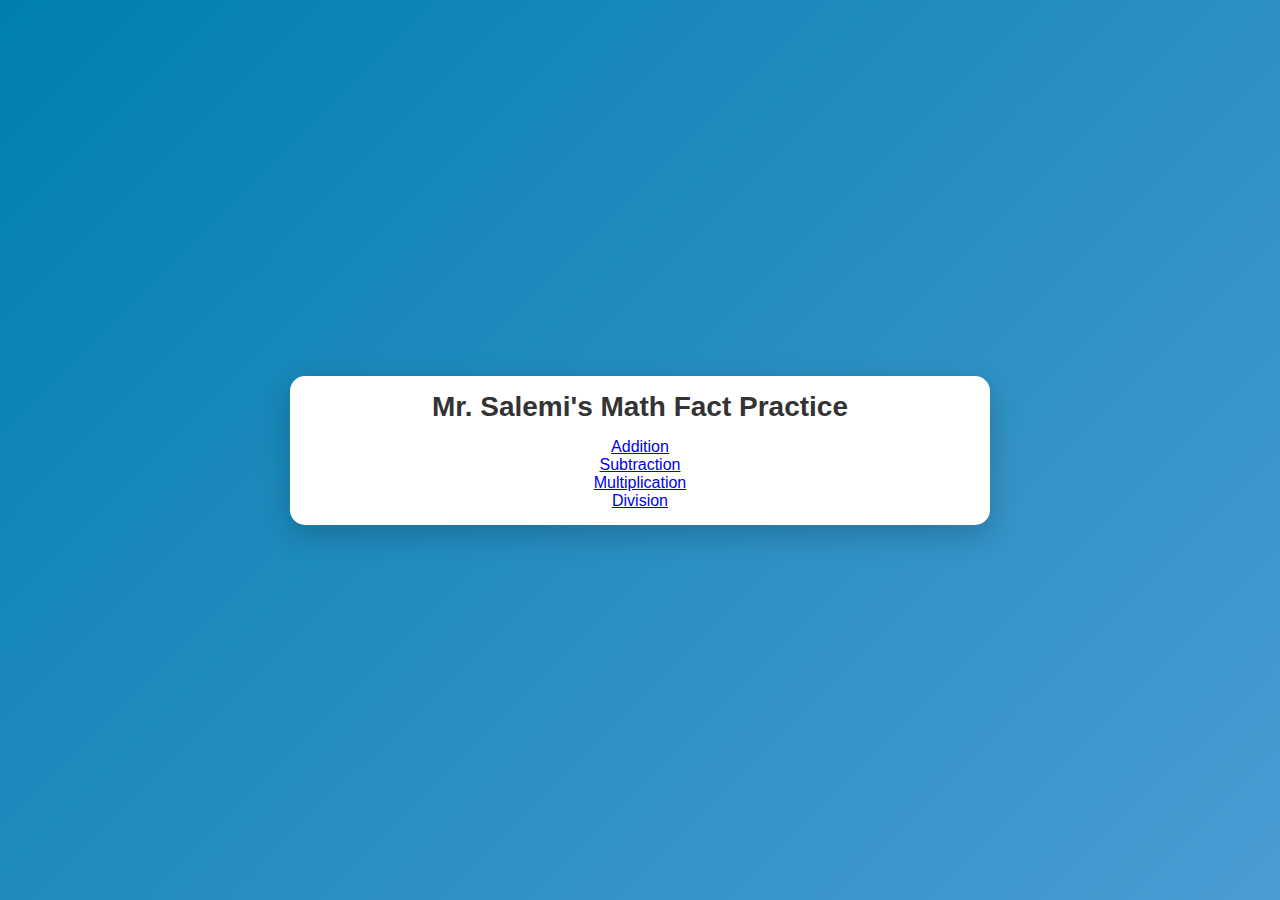
<file: index.html>
<!DOCTYPE html>
<html lang="en">
<head>
    <meta charset="UTF-8">
    <meta name="viewport" content="width=device-width, initial-scale=1.0, maximum-scale=1.0, user-scalable=no">
    <title>Mr. Salemi's Math Fact Practice</title>
    <style>
        * {
            box-sizing: border-box;
        }
        
        body {
            font-family: Arial, sans-serif;
            touch-action: manipulation;
            display: flex;
            justify-content: center;
            align-items: center;
            min-height: 100vh;
            margin: 0;
            padding: 10px;
            background: linear-gradient(135deg, #007FAE  0%, #4B9CD3 100%);
        }
        
        .container {
            background: white;
            padding: 15px;
            border-radius: 15px;
            box-shadow: 0 10px 30px rgba(0, 0, 0, 0.2);
            text-align: center;
            width: 100%;
            max-width: 700px;
        }
        
        h1 {
            color: #333;
            margin: 0 0 15px 0;
            font-size: clamp(20px, 5vw, 28px);
        }
        
        .new-problem-btn {
            width: clamp(135px, 12vw, 55px);
            height: clamp(45px, 12vw, 55px);
            padding: 0;
            border-radius: 10px;
            font-size: clamp(16px, 4vw, 20px);
        }
        
        .numbers {
            display: flex;
            gap: clamp(8px, 3vw, 20px);
            justify-content: center;
            align-items: center;
            margin: 15px 0;
            flex-wrap: wrap;
        }
        
        .plus-sign, .equals-sign, .minus-sign {
            font-size: clamp(24px, 6vw, 36px);
            font-weight: bold;
            color: #007FAE ;
        }
        
        .main-content {
            display: flex;
            gap: 20px;
            align-items: flex-start;
            justify-content: center;
        }
        
        .left-section {
            display: flex;
            flex-direction: column;
            align-items: center;
        }
        
        .right-section {
            text-align: left;
            flex: 1;
            min-width: 0;
        }
        
        .feedback {
            font-size: clamp(24px, 5vw, 36px);
            font-weight: bold;
            min-height: 50px;
            display: flex;
            flex-direction: column;
            align-items: center;
            justify-content: center;
            margin: 0 0 15px 0;
        }
        
        .time-display {
            font-size: clamp(16px, 4vw, 24px);
            margin-top: 5px;
        }
        
        .correct {
            color: #10b981;
        }
        
        .incorrect {
            color: #000000;
        }
        
        .number-box {
            width: clamp(50px, 15vw, 80px);
            height: clamp(50px, 15vw, 80px);
            background: linear-gradient(135deg, #007FAE  0%, #4B9CD3 100%);
            color: white;
            display: flex;
            align-items: center;
            justify-content: center;
            font-size: clamp(24px, 6vw, 36px);
            font-weight: bold;
            border-radius: 10px;
            box-shadow: 0 4px 10px rgba(0, 0, 0, 0.1);
        }
        
        button {
            background: linear-gradient(135deg, #007FAE  0%, #4B9CD3 100%);
            color: white;
            border: none;
            padding: 10px 20px;
            font-size: 14px;
            border-radius: 25px;
            cursor: pointer;
            transition: transform 0.2s;
        }
        
        button:hover {
            transform: scale(1.05);
        }
        
        button:active {
            transform: scale(0.95);
        }
        
        .button-rows {
            margin: 10px 0;
        }
        
        .button-row {
            display: flex;
            gap: 8px;
            justify-content: center;
            margin-bottom: 8px;
        }
        
        .number-btn {
            width: clamp(45px, 12vw, 55px);
            height: clamp(45px, 12vw, 55px);
            padding: 0;
            border-radius: 10px;
            font-size: clamp(16px, 4vw, 20px);
        }
        
        .stats {
            color: #333;
        }
        
        .stats h3 {
            margin: 0 0 8px 0;
            color: #007FAE ;
            font-size: clamp(14px, 3.5vw, 18px);
        }
        
        .stat-item {
            margin: 5px 0;
            font-size: clamp(12px, 3vw, 16px);
        }

        .stat-rows {
            margin: 10px 0;
        }
        
        .stat-row {
            display: flex;
            gap: 8px;
            justify-content: left;
            margin-bottom: 8px;        }
        
        .number-stats {
            margin-top: 15px;
            padding-top: 15px;
            border-top: 2px solid #e5e7eb;
            color: #333;
            overflow-x: auto;
        }
        
        .number-stats h3 {
            color: #007FAE ;
            margin-bottom: 10px;
            font-size: clamp(14px, 3.5vw, 18px);
        }
        
        .number-grid {
            display: grid;
            grid-template-columns: auto repeat(3, 1fr);
            gap: 3px;
            margin-top: 10px;
            font-size: clamp(10px, 2.5vw, 14px);
            min-width: 350px;
        }
        
        .grid-header {
            font-weight: bold;
            text-align: center;
            padding: 4px 2px;
            background: #f3f4f6;
        }
        
        .grid-cell {
            text-align: center;
            padding: 4px 2px;
            background: #f9fafb;
            border-radius: 3px;
        }
        
        .grid-label {
            font-weight: bold;
            padding: 4px 2px;
            text-align: right;
            white-space: nowrap;
        }
        
        /* Mobile styles */
        @media (max-width: 500px) {
            .main-content {
                flex-direction: column;
                align-items: center;
            }
            
            .right-section {
                text-align: center;
                width: 100%;
            }
            
            .stat-row {
                justify-content: center;
            }
            
            .stats {
                padding-top: 15px;
                border-top: 2px solid #e5e7eb;
            }
        }
    </style>
</head>
<body>
    <div class="container">
        <h1>Mr. Salemi's Math Fact Practice</h1>
        <div></div>
		<div><a href="AdditionFacts.html">Addition</a></div>
		<div><a href="SubtractionFacts.html">Subtraction</a></div>
		<div><a href="MultiplicationFacts.html">Multiplication</a></div>
		<div><a href="DivisionFacts.html">Division</a></div>
        
    </div>


</body>
</html>
</file>
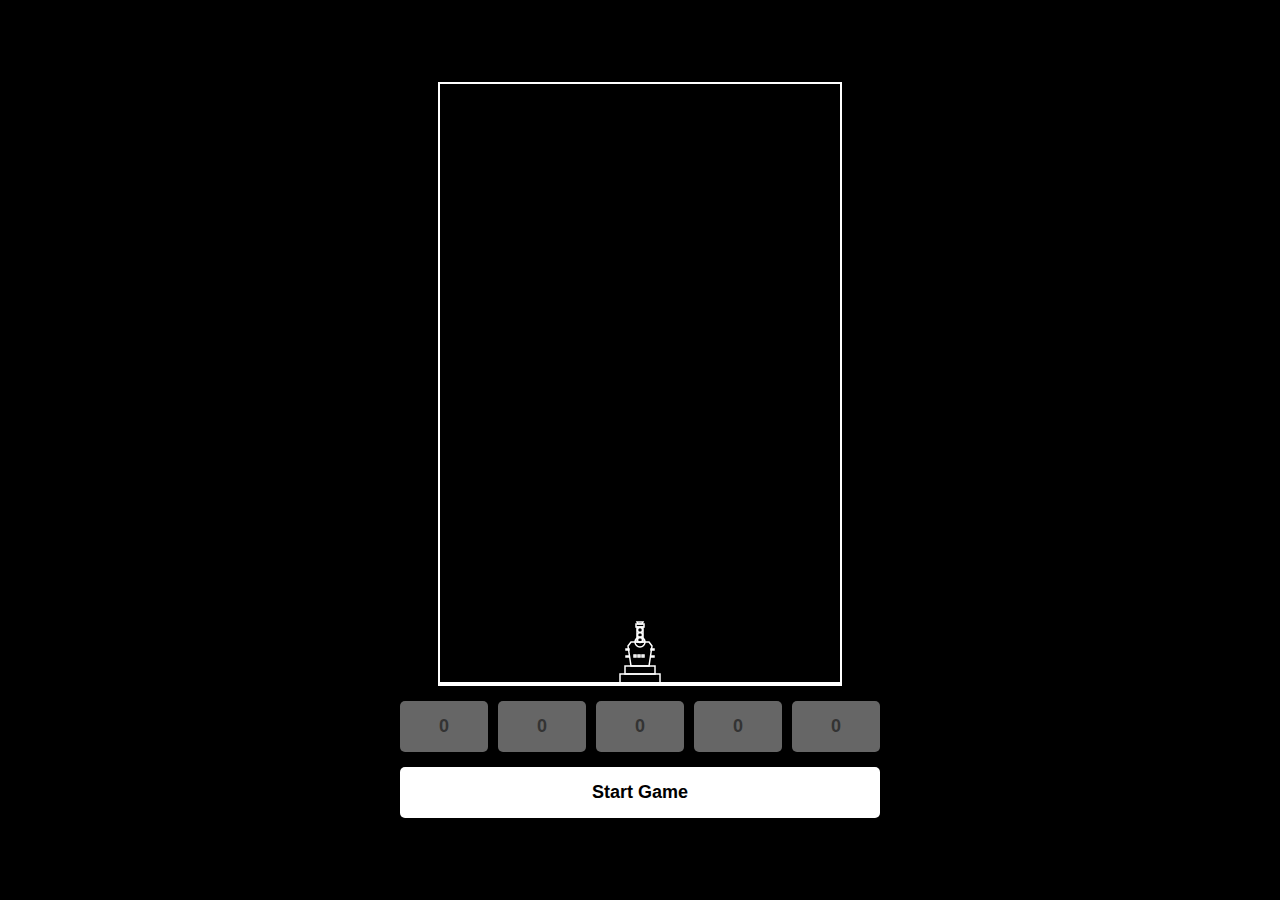
<file: AdditionAliens.html>
<!DOCTYPE html>
<html lang="en">
<head>
    <meta charset="UTF-8">
    <meta name="viewport" content="width=device-width, initial-scale=1.0">
    <title>UFO Shooter</title>
    <style>
        * {
            box-sizing: border-box;
            -webkit-tap-highlight-color: transparent;
        }
        
        body {
            margin: 0;
            padding: 10px;
            background-color: #000;
            display: flex;
            flex-direction: column;
            align-items: center;
            justify-content: center;
            font-family: Arial, sans-serif;
            color: #fff;
            min-height: 100vh;
            overflow: hidden;
        }
        
        #gameCanvas {
            border: 2px solid #fff;
            background-color: #000;
            max-width: 100%;
            height: auto;
            touch-action: none;
        }
        
        .controls {
            margin-top: 15px;
            display: flex;
            gap: 10px;
            width: 100%;
            max-width: 500px;
            padding: 0 10px;
            flex-wrap: wrap;
        }
        
        button {
            padding: 15px 10px;
            font-size: 18px;
            background-color: #fff;
            color: #000;
            border: none;
            cursor: pointer;
            font-weight: bold;
            border-radius: 5px;
            touch-action: manipulation;
        }
        
        button:active {
            background-color: #aaa;
        }
        
        button:disabled {
            background-color: #666;
            color: #333;
            cursor: not-allowed;
        }
        
        .answer-btn {
            flex: 1 1 calc(20% - 8px);
            min-width: 60px;
        }
        
        #startBtn {
            flex: 1 1 100%;
            margin-top: 5px;
        }
        
        #score {
            display: none;
        }
        
        @media (max-width: 600px) {
            body {
                padding: 5px;
            }
            
            #gameCanvas {
                width: 100%;
            }
            
            .controls {
                margin-top: 10px;
                gap: 8px;
            }
            
            button {
                padding: 18px 10px;
                font-size: 16px;
            }
        }
    </style>
</head>
<body>
    <canvas id="gameCanvas" width="400" height="600"></canvas>
    <div class="controls">
        <button id="answerBtn0" class="answer-btn" disabled>0</button>
        <button id="answerBtn1" class="answer-btn" disabled>0</button>
        <button id="answerBtn2" class="answer-btn" disabled>0</button>
        <button id="answerBtn3" class="answer-btn" disabled>0</button>
        <button id="answerBtn4" class="answer-btn" disabled>0</button>
        <button id="startBtn">Start Game</button>
    </div>
    <div id="score">Score: 0</div>

    <script>
        const canvas = document.getElementById('gameCanvas');
        const ctx = canvas.getContext('2d');
        const startBtn = document.getElementById('startBtn');
        const answerBtns = [
            document.getElementById('answerBtn0'),
            document.getElementById('answerBtn1'),
            document.getElementById('answerBtn2'),
            document.getElementById('answerBtn3'),
            document.getElementById('answerBtn4')
        ];
        const scoreDisplay = document.getElementById('score');
        
        let gameRunning = false;
        let score = 0;
        let highScore = 0;
        let wave = 1;
        let ufos = [];
        let laser = { x: canvas.width / 2 - 15, y: canvas.height - 62, width: 30, height: 50 };
        let beam = { active: false, x: 0, y: 0, width: 2, height: 0 };
        let missile = { active: false, x: 0, y: 0, targetUFO: null, trail: [] };
        let explosion = { active: false, x: 0, y: 0, frame: 0 };
        let waveMessage = { active: false, frame: 0 };
        let gameOver = false;
        let alien = { active: false, x: 0, y: 0, beaming: false, beamFrame: 0, running: false, targetX: 0, planting: false, plantFrame: 0 };
        let mathProblem = { num1: 0, num2: 0, answer: 0 };
        
		function loadHighScore() {
			const saved = localStorage.getItem('ufoShooterHighScore');
			if (saved) {
				highScore = parseInt(saved);
			}
		}

		function saveHighScore() {
			if (score > highScore) {
				highScore = score;
				localStorage.setItem('ufoShooterHighScore', highScore.toString());
			}
		}        
        loadHighScore();
        
        function generateMathProblem() {
            mathProblem.num1 = Math.floor(Math.random() * 12) + 1;
            mathProblem.num2 = Math.floor(Math.random() * 12) + 1;
            mathProblem.answer = mathProblem.num1 + mathProblem.num2;
            
            // Generate 5 answer choices, one correct and 4 wrong
            const answers = [mathProblem.answer];
            
            while (answers.length < 5) {
                const wrongAnswer = mathProblem.answer + Math.floor(Math.random() * 10) - 5;
                if (wrongAnswer > 0 && wrongAnswer !== mathProblem.answer && !answers.includes(wrongAnswer)) {
                    answers.push(wrongAnswer);
                }
            }
            
            // Shuffle answers
            for (let i = answers.length - 1; i > 0; i--) {
                const j = Math.floor(Math.random() * (i + 1));
                [answers[i], answers[j]] = [answers[j], answers[i]];
            }
            
            // Set button text
            for (let i = 0; i < 5; i++) {
                answerBtns[i].textContent = answers[i];
            }
        }
        
        function drawUFO(ufo) {
            ctx.fillStyle = '#fff';
            // Bottom disc
            ctx.beginPath();
            ctx.ellipse(ufo.x + ufo.width/2, ufo.y + 7.5, ufo.width/2, 5, 0, 0, Math.PI * 2);
            ctx.fill();
            
            // Top dome
            ctx.beginPath();
            ctx.ellipse(ufo.x + ufo.width/2, ufo.y + 5, ufo.width/3, 4, 0, 0, Math.PI * 2);
            ctx.fill();
            
            // Windows on the dome
            ctx.fillStyle = '#000';
            ctx.beginPath();
            ctx.arc(ufo.x + ufo.width/2 - 4, ufo.y + 5, 1.5, 0, Math.PI * 2);
            ctx.fill();
            
            ctx.beginPath();
            ctx.arc(ufo.x + ufo.width/2 + 4, ufo.y + 5, 1.5, 0, Math.PI * 2);
            ctx.fill();
            
            // Landing lights
            ctx.fillStyle = '#fff';
            ctx.fillRect(ufo.x + 7, ufo.y + 10, 2.5, 1.5);
            ctx.fillRect(ufo.x + 14, ufo.y + 10, 2.5, 1.5);
            ctx.fillRect(ufo.x + 21, ufo.y + 10, 2.5, 1.5);
        }
        
        function drawLaser() {
            ctx.strokeStyle = '#fff';
            ctx.fillStyle = '#fff';
            ctx.lineWidth = 1.5;
            
            const centerX = laser.x + laser.width / 2;
            const baseY = canvas.height;
            
            // Ground line
            ctx.fillRect(0, baseY - 2, canvas.width, 2);
            
            // Base platform (outline)
            ctx.strokeRect(laser.x - 5, baseY - 10, laser.width + 10, 10);
            
            // Wide base (outline)
            ctx.strokeRect(laser.x, baseY - 18, laser.width, 8);
            
            // Main body - octagonal tower (outline)
            ctx.beginPath();
            ctx.moveTo(laser.x + 6, baseY - 18);
            ctx.lineTo(laser.x + 3, baseY - 38);
            ctx.lineTo(laser.x + 6, baseY - 42);
            ctx.lineTo(laser.x + 24, baseY - 42);
            ctx.lineTo(laser.x + 27, baseY - 38);
            ctx.lineTo(laser.x + 24, baseY - 18);
            ctx.closePath();
            ctx.stroke();
            
            // Barrel support ring (outline)
            ctx.beginPath();
            ctx.arc(centerX, baseY - 42, 5, 0, Math.PI * 2);
            ctx.stroke();
            
            // Main barrel (outline) - taller
            ctx.strokeRect(centerX - 3, baseY - 57, 6, 15);
            
            // Bubble spheres along barrel length
            ctx.beginPath();
            ctx.arc(centerX, baseY - 54, 2.5, 0, Math.PI * 2);
            ctx.stroke();
            
            ctx.beginPath();
            ctx.arc(centerX, baseY - 49, 2.5, 0, Math.PI * 2);
            ctx.stroke();
            
            ctx.beginPath();
            ctx.arc(centerX, baseY - 44, 2.5, 0, Math.PI * 2);
            ctx.stroke();
            
            // Barrel tip (outline)
            ctx.strokeRect(centerX - 4, baseY - 60, 8, 3);
            
            // Side vents (hollow rectangles)
            ctx.strokeRect(laser.x + 1, baseY - 35, 3, 1);
            ctx.strokeRect(laser.x + 26, baseY - 35, 3, 1);
            ctx.strokeRect(laser.x + 1, baseY - 28, 3, 1);
            ctx.strokeRect(laser.x + 26, baseY - 28, 3, 1);
            
            // Control panel details (hollow)
            ctx.strokeRect(laser.x + 9, baseY - 29, 2, 2);
            ctx.strokeRect(laser.x + 13, baseY - 29, 2, 2);
            ctx.strokeRect(laser.x + 17, baseY - 29, 2, 2);
            
            // Antenna on top
            ctx.beginPath();
            ctx.moveTo(centerX - 2, baseY - 60);
            ctx.lineTo(centerX - 3, baseY - 62);
            ctx.lineTo(centerX + 3, baseY - 62);
            ctx.lineTo(centerX + 2, baseY - 60);
            ctx.closePath();
            ctx.stroke();
        }
        
        function drawBeam() {
            if (beam.active) {
                ctx.fillStyle = '#fff';
                ctx.fillRect(beam.x, beam.y, beam.width, beam.height);
            }
        }
        
        function drawMissile() {
            if (missile.active) {
                ctx.strokeStyle = '#fff';
                ctx.fillStyle = '#fff';
                
                // Draw trail
                ctx.lineWidth = 1;
                for (let i = 1; i < missile.trail.length; i++) {
                    const alpha = i / missile.trail.length;
                    ctx.globalAlpha = alpha;
                    ctx.beginPath();
                    ctx.moveTo(missile.trail[i-1].x, missile.trail[i-1].y);
                    ctx.lineTo(missile.trail[i].x, missile.trail[i].y);
                    ctx.stroke();
                }
                ctx.globalAlpha = 1;
                
                // Draw missile body
                ctx.fillRect(missile.x - 2, missile.y - 3, 4, 6);
                
                // Draw fins
                ctx.beginPath();
                ctx.moveTo(missile.x - 2, missile.y + 2);
                ctx.lineTo(missile.x - 4, missile.y + 3);
                ctx.lineTo(missile.x - 2, missile.y + 3);
                ctx.fill();
                
                ctx.beginPath();
                ctx.moveTo(missile.x + 2, missile.y + 2);
                ctx.lineTo(missile.x + 4, missile.y + 3);
                ctx.lineTo(missile.x + 2, missile.y + 3);
                ctx.fill();
            }
        }
        
        function updateUFOs() {
            if (alien.active) return; // Stop UFOs when alien is active
            
            ufos.forEach(ufo => {
                ufo.x += ufo.speed * ufo.direction;
                
                if (ufo.x + ufo.width >= canvas.width || ufo.x <= 0) {
                    ufo.direction *= -1;
                    ufo.y += 30;
                }
                
                // Check if UFO reached the laser height
                if (ufo.y + ufo.height >= laser.y && !gameOver && !alien.active) {
                    gameRunning = false;
                    
                    // Start alien beam down sequence
                    alien.active = true;
                    alien.beaming = true;
                    alien.beamFrame = 0;
                    alien.x = ufo.x + ufo.width / 2;
                    alien.y = ufo.y + ufo.height;
                    alien.targetX = laser.x + laser.width + 8; // Stop near right edge of laser base
                    alien.running = false;
                    alien.planting = false;
                }
            });
        }
        
        function updateBeam() {
            if (beam.active) {
                beam.height += 20;
                beam.y -= 20;
                
                if (beam.y <= 0) {
                    beam.active = false;
                }
                
                // Check collision with any UFO
                for (let i = ufos.length - 1; i >= 0; i--) {
                    if (checkCollision(ufos[i])) {
                        score++;
                        beam.active = false;
                        
                        // Start explosion
                        explosion.active = true;
                        explosion.x = ufos[i].x + ufos[i].width / 2;
                        explosion.y = ufos[i].y + ufos[i].height / 2;
                        explosion.frame = 0;
                        
                        // Remove the UFO
                        ufos.splice(i, 1);
                        
                        if (ufos.length === 0) {
                            wave++;
                            setTimeout(() => {
                                startNewWave();
                            }, 1000);
                        }
                        break;
                    }
                }
            }
        }
        
        function updateMissile() {
            if (missile.active && missile.targetUFO) {
                // Check if target still exists
                if (!ufos.includes(missile.targetUFO)) {
                    missile.active = false;
                    missile.targetUFO = null;
                    return;
                }
                
                // Calculate target position (center of the UFO)
                const targetX = missile.targetUFO.x + missile.targetUFO.width / 2;
                const targetY = missile.targetUFO.y + missile.targetUFO.height / 2;
                
                const dx = targetX - missile.x;
                const dy = targetY - missile.y;
                const dist = Math.sqrt(dx * dx + dy * dy);
                
                if (dist < 5) {
                    // Missile hit the target
                    const hitUFO = missile.targetUFO;
                    missile.active = false;
                    
                    // Start explosion at target
                    explosion.active = true;
                    explosion.x = targetX;
                    explosion.y = targetY;
                    explosion.frame = 0;
                    
                    // Remove the target UFO
                    const index = ufos.indexOf(hitUFO);
                    if (index > -1) {
                        score++;
                        ufos.splice(index, 1);
                        
                        // Generate new math problem after hit
                        generateMathProblem();
                        
                        if (ufos.length === 0) {
                            wave++;
                            setTimeout(() => {
                                startNewWave();
                            }, 1000);
                        }
                    }
                    
                    missile.targetUFO = null;
                } else {
                    // Move missile toward current target position
                    const speed = 8;
                    missile.x += (dx / dist) * speed;
                    missile.y += (dy / dist) * speed;
                    
                    // Add trail point
                    missile.trail.push({ x: missile.x, y: missile.y });
                    if (missile.trail.length > 10) {
                        missile.trail.shift();
                    }
                }
            }
        }
        
        function checkCollision(ufo) {
            return beam.active &&
                   beam.x < ufo.x + ufo.width &&
                   beam.x + beam.width > ufo.x &&
                   beam.y < ufo.y + ufo.height &&
                   beam.y + beam.height > ufo.y;
        }
        
        function updateExplosion() {
            if (explosion.active) {
                explosion.frame++;
                if (explosion.frame > 15) {
                    explosion.active = false;
                    if (gameOver) {
                        answerBtns.forEach(btn => btn.disabled = true);
                        startBtn.disabled = false;
                    }
                }
            }
        }
        
        function updateAlien() {
            if (!alien.active) return;
            
            if (alien.beaming) {
                alien.beamFrame++;
                alien.y += 2;
                
                if (alien.y >= canvas.height - 20) {
                    alien.beaming = false;
                    alien.running = true;
                }
            } else if (alien.running) {
                const speed = 2;
                if (Math.abs(alien.x - alien.targetX) > speed) {
                    alien.x += alien.x < alien.targetX ? speed : -speed;
                } else {
                    alien.running = false;
                    alien.planting = true;
                    alien.plantFrame = 0;
                }
            } else if (alien.planting) {
                alien.plantFrame++;
                
                if (alien.plantFrame > 60) {
                    // Bomb explodes
                    gameOver = true;
                    saveHighScore();
                    explosion.active = true;
                    explosion.x = laser.x + laser.width / 2;
                    explosion.y = laser.y + laser.height / 2;
                    explosion.frame = 0;
                    alien.active = false;
                }
            }
        }
        
        function updateWaveMessage() {
            if (waveMessage.active) {
                waveMessage.frame++;
                if (waveMessage.frame > 90) {
                    waveMessage.active = false;
                }
            }
        }
        
        function drawExplosion() {
            if (explosion.active) {
                ctx.strokeStyle = '#fff';
                ctx.fillStyle = '#fff';
                
                const size = explosion.frame * 3;
                
                // Expanding circle
                ctx.beginPath();
                ctx.arc(explosion.x, explosion.y, size, 0, Math.PI * 2);
                ctx.stroke();
                
                // Explosion lines
                for (let i = 0; i < 8; i++) {
                    const angle = (Math.PI * 2 * i) / 8;
                    const x1 = explosion.x + Math.cos(angle) * size * 0.5;
                    const y1 = explosion.y + Math.sin(angle) * size * 0.5;
                    const x2 = explosion.x + Math.cos(angle) * size * 1.2;
                    const y2 = explosion.y + Math.sin(angle) * size * 1.2;
                    
                    ctx.beginPath();
                    ctx.moveTo(x1, y1);
                    ctx.lineTo(x2, y2);
                    ctx.stroke();
                }
                
                // Small particles
                for (let i = 0; i < 6; i++) {
                    const angle = (Math.PI * 2 * i) / 6 + explosion.frame * 0.2;
                    const dist = size * 1.5;
                    const x = explosion.x + Math.cos(angle) * dist;
                    const y = explosion.y + Math.sin(angle) * dist;
                    ctx.fillRect(x - 1, y - 1, 2, 2);
                }
            }
        }
        
        function drawAlien() {
            if (!alien.active) return;
            
            ctx.strokeStyle = '#fff';
            ctx.fillStyle = '#fff';
            ctx.lineWidth = 1.5;
            
            if (alien.beaming) {
                // Teleport beam
                const beamAlpha = (alien.beamFrame % 10) / 10;
                ctx.globalAlpha = beamAlpha;
                ctx.strokeStyle = '#fff';
                ctx.lineWidth = 3;
                ctx.beginPath();
                ctx.moveTo(alien.x, alien.y - 40);
                ctx.lineTo(alien.x, alien.y);
                ctx.stroke();
                ctx.globalAlpha = 1;
            }
            
            // Alien body in profile (facing left)
            ctx.strokeStyle = '#fff';
            ctx.lineWidth = 1.5;
            
            // Large helmet/head
            ctx.beginPath();
            ctx.arc(alien.x, alien.y - 14, 7, 0, Math.PI * 2);
            ctx.stroke();
            
            // Helmet visor (oval window)
            ctx.beginPath();
            ctx.ellipse(alien.x - 2, alien.y - 14, 3, 4, 0, 0, Math.PI * 2);
            ctx.stroke();
            
            // Eye inside visor
            ctx.fillStyle = '#fff';
            ctx.beginPath();
            ctx.arc(alien.x - 2, alien.y - 14, 1.5, 0, Math.PI * 2);
            ctx.fill();
            
            // Helmet antenna
            ctx.beginPath();
            ctx.moveTo(alien.x + 2, alien.y - 20);
            ctx.lineTo(alien.x + 2, alien.y - 23);
            ctx.stroke();
            ctx.beginPath();
            ctx.arc(alien.x + 2, alien.y - 23, 1, 0, Math.PI * 2);
            ctx.stroke();
            
            // Neck
            ctx.beginPath();
            ctx.moveTo(alien.x - 1, alien.y - 7);
            ctx.lineTo(alien.x - 1, alien.y - 5);
            ctx.moveTo(alien.x + 1, alien.y - 7);
            ctx.lineTo(alien.x + 1, alien.y - 5);
            ctx.stroke();
            
            // Small body (rounded)
            ctx.beginPath();
            ctx.arc(alien.x, alien.y - 1, 4, 0, Math.PI * 2);
            ctx.stroke();
            
            // Arm reaching forward (if planting) - now reaching left
            if (alien.planting) {
                ctx.beginPath();
                ctx.moveTo(alien.x - 3, alien.y - 2);
                ctx.lineTo(alien.x - 8, alien.y + 2);
                ctx.lineTo(alien.x - 10, alien.y + 4);
                ctx.stroke();
            } else {
                // Arm at side
                ctx.beginPath();
                ctx.moveTo(alien.x - 3, alien.y - 1);
                ctx.lineTo(alien.x - 5, alien.y + 1);
                ctx.stroke();
            }
            
            // Back arm
            ctx.beginPath();
            ctx.moveTo(alien.x + 3, alien.y - 1);
            ctx.lineTo(alien.x + 4, alien.y + 1);
            ctx.stroke();
            
            // Legs
            ctx.beginPath();
            ctx.moveTo(alien.x - 1, alien.y + 3);
            ctx.lineTo(alien.x - 1, alien.y + 8);
            ctx.lineTo(alien.x - 3, alien.y + 10);
            ctx.stroke();
            
            ctx.beginPath();
            ctx.moveTo(alien.x + 1, alien.y + 3);
            ctx.lineTo(alien.x + 1, alien.y + 8);
            ctx.lineTo(alien.x - 1, alien.y + 10);
            ctx.stroke();
            
            // Bomb if planting
            if (alien.planting) {
                const bombX = alien.x - 12;
                const bombY = canvas.height - 10;
                
                // Bomb body
                ctx.beginPath();
                ctx.arc(bombX, bombY, 3, 0, Math.PI * 2);
                ctx.stroke();
                
                // Fuse
                ctx.beginPath();
                ctx.moveTo(bombX, bombY - 3);
                ctx.lineTo(bombX - 1, bombY - 6);
                ctx.stroke();
                
                // Sparks on fuse
                if (alien.plantFrame % 8 < 4) {
                    ctx.fillRect(bombX - 1, bombY - 6, 1, 1);
                }
            }
        }
        
        function drawWaveMessage() {
            if (waveMessage.active) {
                ctx.fillStyle = '#fff';
                ctx.font = 'bold 36px Arial';
                ctx.textAlign = 'center';
                ctx.textBaseline = 'middle';
                
                const alpha = waveMessage.frame < 30 ? waveMessage.frame / 30 : 
                              waveMessage.frame > 60 ? (90 - waveMessage.frame) / 30 : 1;
                ctx.globalAlpha = alpha;
                
                ctx.fillText('WAVE ' + wave, canvas.width / 2, canvas.height / 2);
                ctx.globalAlpha = 1;
            }
        }
        
        function drawGameOver() {
            if (gameOver) {
                ctx.fillStyle = '#fff';
                ctx.font = 'bold 48px Arial';
                ctx.textAlign = 'center';
                ctx.textBaseline = 'middle';
                
                ctx.fillText('GAME OVER', canvas.width / 2, canvas.height / 2);
                
                ctx.font = 'bold 24px Arial';
                ctx.fillText('Final Score: ' + score, canvas.width / 2, canvas.height / 2 + 50);
            }
        }
        
        function drawScore() {
            ctx.fillStyle = '#fff';
            ctx.font = 'bold 20px monospace';
            ctx.textAlign = 'left';
            ctx.textBaseline = 'top';
            ctx.fillText('SCORE: ' + score.toString().padStart(5, '0'), 10, 10);
            
            // Draw high score on the right
            ctx.textAlign = 'right';
            ctx.fillText('HI: ' + highScore.toString().padStart(5, '0'), canvas.width - 10, 10);
        }
        
        function drawMathProblem() {
            if (gameRunning && !gameOver) {
                ctx.fillStyle = '#fff';
                ctx.font = 'bold 24px monospace';
                ctx.textAlign = 'right';
                ctx.textBaseline = 'bottom';
                
                const problemText = mathProblem.num1 + ' + ' + mathProblem.num2;
                ctx.fillText(problemText, laser.x - 10, canvas.height - 30);
            }
        }
        
        function gameLoop() {
            if (!gameRunning && !gameOver && !alien.active) return;
            
            ctx.clearRect(0, 0, canvas.width, canvas.height);
            
            if (!gameOver && !alien.active) {
                updateUFOs();
                updateBeam();
                updateMissile();
            }
            updateExplosion();
            updateWaveMessage();
            updateAlien();
            
            ufos.forEach(ufo => drawUFO(ufo));
            if (!gameOver) {
                drawLaser();
                drawBeam();
                drawMissile();
            }
            drawExplosion();
            drawWaveMessage();
            drawGameOver();
            drawAlien();
            drawScore();
            drawMathProblem();
            
            requestAnimationFrame(gameLoop);
        }
        
        function createUFOs() {
            ufos = [];
            const numUFOs = 4 + wave; // Start with 5, add 1 each wave
            const spacing = Math.min(60, (canvas.width - 60) / numUFOs);
            const startX = (canvas.width - (numUFOs * spacing - (spacing - 30))) / 2;
            const y = 80;
            
            for (let i = 0; i < numUFOs; i++) {
                ufos.push({
                    x: startX + (i * spacing),
                    y: y,
                    width: 30,
                    height: 15,
                    speed: 2 + (wave * 0.3),
                    direction: 1
                });
            }
        }
        
        function startNewWave() {
            waveMessage.active = true;
            waveMessage.frame = 0;
            createUFOs();
        }
        
        function fireMissile() {
            if (!missile.active && gameRunning && !alien.active && ufos.length > 0) {
                // Find the UFO closest to the laser (lowest Y position = highest threat)
                let target = ufos[0];
                for (let i = 1; i < ufos.length; i++) {
                    if (ufos[i].y > target.y) {
                        target = ufos[i];
                    }
                }
                
                missile.active = true;
                missile.x = laser.x + laser.width / 2;
                missile.y = canvas.height - 62;
                missile.targetUFO = target;
                missile.trail = [];
            }
        }
        
        function checkAnswer(answer) {
            const selectedAnswer = parseInt(answer);
            if (selectedAnswer === mathProblem.answer) {
                // Correct answer - fire missile
                fireMissile();
            } else {
                // Wrong answer - do nothing or show feedback
                console.log('Wrong answer!');
            }
        }
        
        function startGame() {
            gameRunning = true;
            gameOver = false;
            score = 0;
            wave = 1;
            beam.active = false;
            missile.active = false;
            alien.active = false;
            waveMessage.active = true;
            waveMessage.frame = 0;
            generateMathProblem();
            createUFOs();
            startBtn.disabled = true;
            answerBtns.forEach(btn => btn.disabled = false);
            gameLoop();
        }
        
        startBtn.addEventListener('click', startGame);
        
        answerBtns.forEach(btn => {
            btn.addEventListener('click', () => {
                checkAnswer(btn.textContent);
            });
        });
        
        drawLaser();
    </script>
</body>
</html>
</file>
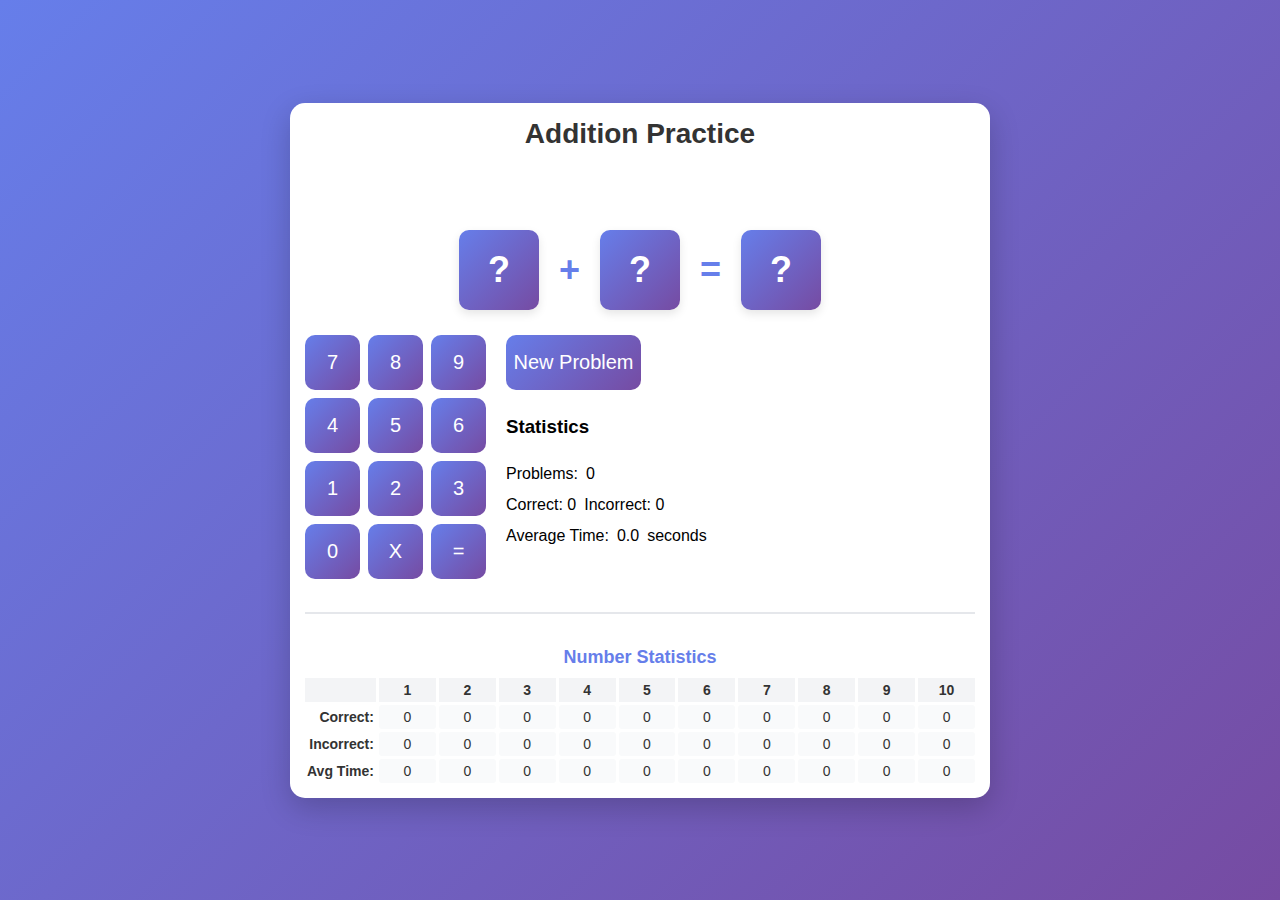
<file: AdditionFacts.html>
<!DOCTYPE html>
<html lang="en">
<head>
    <meta charset="UTF-8">
    <meta name="viewport" content="width=device-width, initial-scale=1.0, maximum-scale=1.0, user-scalable=no">
    <title>Addition Practice</title>
    <style>
        * {
            box-sizing: border-box;
        }
        
        body {
            font-family: Arial, sans-serif;
            touch-action: manipulation;
            display: flex;
            justify-content: center;
            align-items: center;
            min-height: 100vh;
            margin: 0;
            padding: 10px;
            background: linear-gradient(135deg, #667eea 0%, #764ba2 100%);
        }
        
        .container {
            background: white;
            padding: 15px;
            border-radius: 15px;
            box-shadow: 0 10px 30px rgba(0, 0, 0, 0.2);
            text-align: center;
            width: 100%;
            max-width: 700px;
        }
        
        h1 {
            color: #333;
            margin: 0 0 15px 0;
            font-size: clamp(20px, 5vw, 28px);
        }
        
        .new-problem-btn {
            width: clamp(135px, 12vw, 55px);
            height: clamp(45px, 12vw, 55px);
            padding: 0;
            border-radius: 10px;
            font-size: clamp(16px, 4vw, 20px);
        }
        
        .numbers {
            display: flex;
            gap: clamp(8px, 3vw, 20px);
            justify-content: center;
            align-items: center;
            margin: 15px 0;
            flex-wrap: wrap;
        }
        
        .plus-sign, .equals-sign {
            font-size: clamp(24px, 6vw, 36px);
            font-weight: bold;
            color: #667eea;
        }
        
        .main-content {
            display: flex;
            gap: 20px;
            align-items: flex-start;
            justify-content: center;
        }
        
        .left-section {
            display: flex;
            flex-direction: column;
            align-items: center;
        }
        
        .right-section {
            text-align: left;
            flex: 1;
            min-width: 0;
        }
        
        .feedback {
            font-size: clamp(24px, 5vw, 36px);
            font-weight: bold;
            min-height: 50px;
            display: flex;
            flex-direction: column;
            align-items: center;
            justify-content: center;
            margin: 0 0 15px 0;
        }
        
        .time-display {
            font-size: clamp(16px, 4vw, 24px);
            margin-top: 5px;
        }
        
        .correct {
            color: #10b981;
        }
        
        .incorrect {
            color: #000000;
        }
        
        .number-box {
            width: clamp(50px, 15vw, 80px);
            height: clamp(50px, 15vw, 80px);
            background: linear-gradient(135deg, #667eea 0%, #764ba2 100%);
            color: white;
            display: flex;
            align-items: center;
            justify-content: center;
            font-size: clamp(24px, 6vw, 36px);
            font-weight: bold;
            border-radius: 10px;
            box-shadow: 0 4px 10px rgba(0, 0, 0, 0.1);
        }
        
        button {
            background: linear-gradient(135deg, #667eea 0%, #764ba2 100%);
            color: white;
            border: none;
            padding: 10px 20px;
            font-size: 14px;
            border-radius: 25px;
            cursor: pointer;
            transition: transform 0.2s;
        }
        
        button:hover {
            transform: scale(1.05);
        }
        
        button:active {
            transform: scale(0.95);
        }
        
        .button-rows {
            margin: 10px 0;
        }
        
        .button-row {
            display: flex;
            gap: 8px;
            justify-content: center;
            margin-bottom: 8px;
        }
        
        .number-btn {
            width: clamp(45px, 12vw, 55px);
            height: clamp(45px, 12vw, 55px);
            padding: 0;
            border-radius: 10px;
            font-size: clamp(16px, 4vw, 20px);
        }
        
        .stats {
            color: #333;
        }
        
        .stats h3 {
            margin: 0 0 8px 0;
            color: #667eea;
            font-size: clamp(14px, 3.5vw, 18px);
        }
        
        .stat-item {
            margin: 5px 0;
            font-size: clamp(12px, 3vw, 16px);
        }

        .stat-rows {
            margin: 10px 0;
        }
        
        .stat-row {
            display: flex;
            gap: 8px;
            justify-content: left;
            margin-bottom: 8px;        }
        
        .number-stats {
            margin-top: 15px;
            padding-top: 15px;
            border-top: 2px solid #e5e7eb;
            color: #333;
            overflow-x: auto;
        }
        
        .number-stats h3 {
            color: #667eea;
            margin-bottom: 10px;
            font-size: clamp(14px, 3.5vw, 18px);
        }
        
        .number-grid {
            display: grid;
            grid-template-columns: auto repeat(10, 1fr);
            gap: 3px;
            margin-top: 10px;
            font-size: clamp(10px, 2.5vw, 14px);
            min-width: 350px;
        }
        
        .grid-header {
            font-weight: bold;
            text-align: center;
            padding: 4px 2px;
            background: #f3f4f6;
        }
        
        .grid-cell {
            text-align: center;
            padding: 4px 2px;
            background: #f9fafb;
            border-radius: 3px;
        }
        
        .grid-label {
            font-weight: bold;
            padding: 4px 2px;
            text-align: right;
            white-space: nowrap;
        }
        
        /* Mobile styles */
        @media (max-width: 500px) {
            .main-content {
                flex-direction: column;
                align-items: center;
            }
            
            .right-section {
                text-align: center;
                width: 100%;
            }
            
            .stat-row {
                justify-content: center;
            }
            
            .stats {
                padding-top: 15px;
                border-top: 2px solid #e5e7eb;
            }
        }
    </style>
</head>
<body>
    <div class="container">
        <h1>Addition Practice</h1>
        <div class="feedback" id="feedback"></div>
        
        <div class="numbers">
            <div class="number-box" id="num1">?</div>
            <div class="plus-sign">+</div>
            <div class="number-box" id="num2">?</div>
            <div class="equals-sign">=</div>
            <div class="number-box" id="answerdisplay">?</div>
        </div>
        
        <div class="main-content">
            <div class="left-section">
                <div class="button-rows">
                    <div class="button-row">
                        <button class="number-btn" onclick="appendNumber(7)">7</button>
                        <button class="number-btn" onclick="appendNumber(8)">8</button>
                        <button class="number-btn" onclick="appendNumber(9)">9</button>
                    </div>
                    <div class="button-row">
                        <button class="number-btn" onclick="appendNumber(4)">4</button>
                        <button class="number-btn" onclick="appendNumber(5)">5</button>
                        <button class="number-btn" onclick="appendNumber(6)">6</button>
                    </div>
                    <div class="button-row">
                        <button class="number-btn" onclick="appendNumber(1)">1</button>
                        <button class="number-btn" onclick="appendNumber(2)">2</button>
                        <button class="number-btn" onclick="appendNumber(3)">3</button>
                    </div>
                    <div class="button-row">
                        <button class="number-btn" onclick="appendNumber(0)">0</button>
                        <button class="number-btn" onclick="removeNumber()">X</button>
                        <button class="number-btn" onclick="checkAnswer()">=</button>
                    </div>
                </div>
            </div>
            
            <div class="right-section">
                <div class="stat-rows">
                    <div class="stat-row">
						<button class="new-problem-btn" onclick="generateNumbers()">New Problem</button>
					</div>
					<div class="stat-row">
						<h3>Statistics</h3>
					</div>
					<div class="stat-row">Problems: <span id="problemCount">0</span></div>
					<div class="stat-row">
						<div class="stat-item">Correct: <span id="correctCount">0</span></div>
						<div class="stat-item">Incorrect: <span id="incorrectCount">0</span></div>
					</div>
					<div class="stat-row">Average Time: <span id="avgTime">0.0</span> seconds</div>
					</div>
				</div>
                
            </div>
			<div class="number-stats">
				<h3>Number Statistics</h3>
				<div class="number-grid" id="numberGrid"></div>
			</div>
        </div>
        
    </div>

    <script>
        let currentAnswer = 0;
        let currentNum1 = 0;
        let currentNum2 = 0;
        let startTime = 0;
        let problemCount = 0;
        let correctCount = 0;
        let incorrectCount = 0;
        let totalTime = 0;
        let answered = false;
        let problemActive = false;
        
        let numberStats = {};
        for (let i = 1; i <= 10; i++) {
            numberStats[i] = { correct: 0, incorrect: 0, totalTime: 0 };
        }
        
        function updateNumberGrid() {
            const grid = document.getElementById('numberGrid');
            let html = '<div class="grid-header"></div>';
            
            for (let i = 1; i <= 10; i++) {
                html += `<div class="grid-header">${i}</div>`;
            }
            
            html += '<div class="grid-label">Correct:</div>';
            for (let i = 1; i <= 10; i++) {
                html += `<div class="grid-cell">${numberStats[i].correct}</div>`;
            }
            
            html += '<div class="grid-label">Incorrect:</div>';
            for (let i = 1; i <= 10; i++) {
                html += `<div class="grid-cell">${numberStats[i].incorrect}</div>`;
            }

            html += '<div class="grid-label">Avg Time:</div>';
            for (let i = 1; i <= 10; i++) {
                if (numberStats[i].correct != 0) {
                    html += `<div class="grid-cell">${(numberStats[i].totalTime / numberStats[i].correct).toFixed(1)}</div>`;
                } else {
                    html += `<div class="grid-cell">0</div>`;
                }
            }
            
            grid.innerHTML = html;
        }
        
        function generateNumbers() {
            currentNum1 = Math.floor(Math.random() * 10) + 1;
            currentNum2 = Math.floor(Math.random() * 10) + 1;
            
            document.getElementById('num1').textContent = currentNum1;
            document.getElementById('num2').textContent = currentNum2;
            document.getElementById('feedback').innerHTML = '';
            document.getElementById('feedback').className = 'feedback';
            document.getElementById('answerdisplay').textContent = "?";
            
            problemCount++;
            document.getElementById('problemCount').textContent = problemCount;
            
            startTime = Date.now();
            answered = false;
            problemActive = true;
            currentAnswer = 0;
        }
        
        function checkAnswer() {
            if (!problemActive || answered) return;
            
            const correctAnswer = currentNum1 + currentNum2;
            const feedbackElement = document.getElementById('feedback');
            const elapsedTime = (Date.now() - startTime) / 1000;
            const timeText = elapsedTime.toFixed(1) + 's';
            
            if (currentAnswer === correctAnswer) {
                correctCount++;
                document.getElementById('correctCount').textContent = correctCount;
                
                feedbackElement.innerHTML = `<div>GREAT!</div><div class="time-display">${timeText}</div>`;
                feedbackElement.className = 'feedback correct';
                
                totalTime += elapsedTime;
                const avgTime = (totalTime / correctCount).toFixed(1);
                document.getElementById('avgTime').textContent = avgTime;

                numberStats[currentNum1].correct++;
                numberStats[currentNum2].correct++;
                numberStats[currentNum1].totalTime += elapsedTime;
                numberStats[currentNum2].totalTime += elapsedTime;
                updateNumberGrid();
                
                answered = true;
            } else {
                incorrectCount++;
                document.getElementById('incorrectCount').textContent = incorrectCount;
                
                numberStats[currentNum1].incorrect++;
                numberStats[currentNum2].incorrect++;
                
                feedbackElement.innerHTML = `<div>Try Again</div><div class="time-display">${timeText}</div>`;
                feedbackElement.className = 'feedback incorrect';
				currentAnswer = 0;
            }
        }

        function appendNumber(n) {
            if (!problemActive || answered) return;
            currentAnswer = currentAnswer === 0 ? n : (currentAnswer * 10) + n;
            document.getElementById('answerdisplay').textContent = currentAnswer || "?";
        }

        function removeNumber() {
            if (!problemActive || answered) return;
            currentAnswer = Math.floor(currentAnswer / 10);
            document.getElementById('answerdisplay').textContent = currentAnswer || "?";
        }
        
        updateNumberGrid();
    </script>
</body>
</html>
</file>
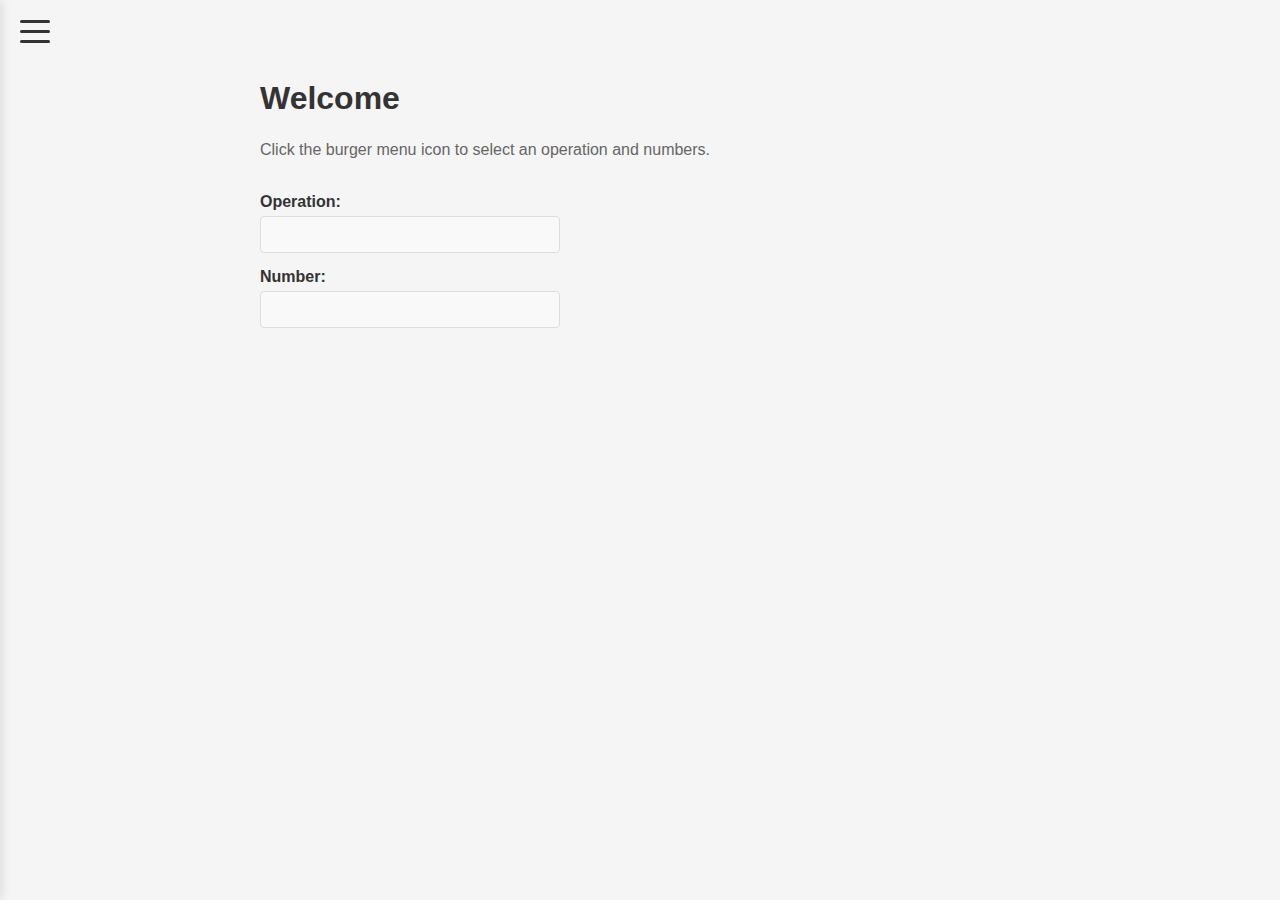
<file: burgermenu.html>
<!DOCTYPE html>
<html lang="en">
<head>
    <meta charset="UTF-8">
    <meta name="viewport" content="width=device-width, initial-scale=1.0">
    <title>Burger Menu Page</title>
    <style>
        * {
            margin: 0;
            padding: 0;
            box-sizing: border-box;
        }

        body {
            font-family: Arial, sans-serif;
            background-color: #f5f5f5;
        }

        .burger-icon {
            position: fixed;
            top: 20px;
            left: 20px;
            width: 30px;
            height: 24px;
            cursor: pointer;
            z-index: 1001;
        }

        .burger-icon span {
            display: block;
            width: 100%;
            height: 3px;
            background-color: #333;
            border-radius: 2px;
            transition: all 0.3s ease;
        }

        .burger-icon span:nth-child(2) {
            margin: 7px 0;
        }

        .burger-icon:hover span {
            background-color: #666;
        }

        .menu {
            position: fixed;
            top: 0;
            left: -280px;
            width: 280px;
            height: 100vh;
            background-color: white;
            box-shadow: 2px 0 10px rgba(0,0,0,0.1);
            transition: left 0.3s ease;
            z-index: 1000;
            overflow-y: auto;
        }

        .menu.open {
            left: 0;
        }

        .menu-header {
            padding: 20px;
            background-color: #f8f8f8;
            border-bottom: 1px solid #e0e0e0;
        }

        .menu-section {
            border-bottom: 1px solid #e0e0e0;
        }

        .menu-section-title {
            padding: 15px 20px;
            font-weight: bold;
            color: #333;
            background-color: #f0f0f0;
            cursor: pointer;
            user-select: none;
        }

        .menu-section-title:hover {
            background-color: #e8e8e8;
        }

        .menu-items {
            display: none;
        }

        .menu-items.open {
            display: block;
        }

        .menu-item {
            padding: 12px 20px 12px 40px;
            color: #666;
            cursor: pointer;
            transition: background-color 0.2s;
        }

        .menu-item:hover {
            background-color: #f5f5f5;
        }

        .menu-item.selected {
            background-color: #e3f2fd;
            color: #1976d2;
            font-weight: 500;
        }

        .overlay {
            position: fixed;
            top: 0;
            left: 0;
            width: 100%;
            height: 100vh;
            background-color: rgba(0,0,0,0.5);
            display: none;
            z-index: 999;
        }

        .overlay.visible {
            display: block;
        }

        .content {
            padding: 80px 20px 20px 20px;
            max-width: 800px;
            margin: 0 auto;
        }

        h1 {
            color: #333;
            margin-bottom: 20px;
        }

        p {
            color: #666;
            line-height: 1.6;
        }
    </style>
</head>
<body>
    <div class="burger-icon" id="burgerIcon">
        <span></span>
        <span></span>
        <span></span>
    </div>

    <div class="overlay" id="overlay"></div>

    <div class="menu" id="menu">
        <div class="menu-header">
            <h2>Menu</h2>
        </div>

        <div class="menu-section">
            <div class="menu-section-title" id="operationTitle">Operation</div>
            <div class="menu-items" id="operationItems">
                <div class="menu-item" data-operation="addition">Addition</div>
                <div class="menu-item" data-operation="subtraction">Subtraction</div>
                <div class="menu-item" data-operation="multiplication">Multiplication</div>
                <div class="menu-item" data-operation="division">Division</div>
            </div>
        </div>

        <div class="menu-section">
            <div class="menu-section-title" id="numbersTitle">Numbers</div>
            <div class="menu-items" id="numbersItems">
                <div class="menu-item" data-number="all">All</div>
                <div class="menu-item" data-number="1">1</div>
                <div class="menu-item" data-number="2">2</div>
                <div class="menu-item" data-number="3">3</div>
                <div class="menu-item" data-number="4">4</div>
                <div class="menu-item" data-number="5">5</div>
                <div class="menu-item" data-number="6">6</div>
                <div class="menu-item" data-number="7">7</div>
                <div class="menu-item" data-number="8">8</div>
                <div class="menu-item" data-number="9">9</div>
                <div class="menu-item" data-number="10">10</div>
            </div>
        </div>
    </div>

    <div class="content">
        <h1>Welcome</h1>
        <p>Click the burger menu icon to select an operation and numbers.</p>
        
        <div style="margin-top: 30px;">
            <div style="margin-bottom: 15px;">
                <label for="operationField" style="display: block; margin-bottom: 5px; color: #333; font-weight: bold;">Operation:</label>
                <input type="text" id="operationField" readonly style="width: 100%; max-width: 300px; padding: 10px; border: 1px solid #ddd; border-radius: 4px; background-color: #f9f9f9;">
            </div>
            
            <div>
                <label for="numberField" style="display: block; margin-bottom: 5px; color: #333; font-weight: bold;">Number:</label>
                <input type="text" id="numberField" readonly style="width: 100%; max-width: 300px; padding: 10px; border: 1px solid #ddd; border-radius: 4px; background-color: #f9f9f9;">
            </div>
        </div>
    </div>

    <script>
        const burgerIcon = document.getElementById('burgerIcon');
        const menu = document.getElementById('menu');
        const overlay = document.getElementById('overlay');
        const operationTitle = document.getElementById('operationTitle');
        const operationItems = document.getElementById('operationItems');
        const numbersTitle = document.getElementById('numbersTitle');
        const numbersItems = document.getElementById('numbersItems');
        const operationField = document.getElementById('operationField');
        const numberField = document.getElementById('numberField');

        // Toggle menu
        burgerIcon.addEventListener('click', () => {
            menu.classList.toggle('open');
            overlay.classList.toggle('visible');
        });

        overlay.addEventListener('click', () => {
            menu.classList.remove('open');
            overlay.classList.remove('visible');
        });

        // Toggle submenu sections
        operationTitle.addEventListener('click', () => {
            operationItems.classList.toggle('open');
        });

        numbersTitle.addEventListener('click', () => {
            numbersItems.classList.toggle('open');
        });

        // Handle operation selection
        operationItems.addEventListener('click', (e) => {
            if (e.target.classList.contains('menu-item')) {
                document.querySelectorAll('#operationItems .menu-item').forEach(item => {
                    item.classList.remove('selected');
                });
                e.target.classList.add('selected');
                const operation = e.target.dataset.operation;
                operationField.value = operation.charAt(0).toUpperCase() + operation.slice(1);
                console.log('Selected operation:', operation);
            }
        });

        // Handle numbers selection
        numbersItems.addEventListener('click', (e) => {
            if (e.target.classList.contains('menu-item')) {
                document.querySelectorAll('#numbersItems .menu-item').forEach(item => {
                    item.classList.remove('selected');
                });
                e.target.classList.add('selected');
                const number = e.target.dataset.number;
                numberField.value = number.charAt(0).toUpperCase() + number.slice(1);
                console.log('Selected number:', number);
            }
        });
    </script>
</body>
</html>
</file>
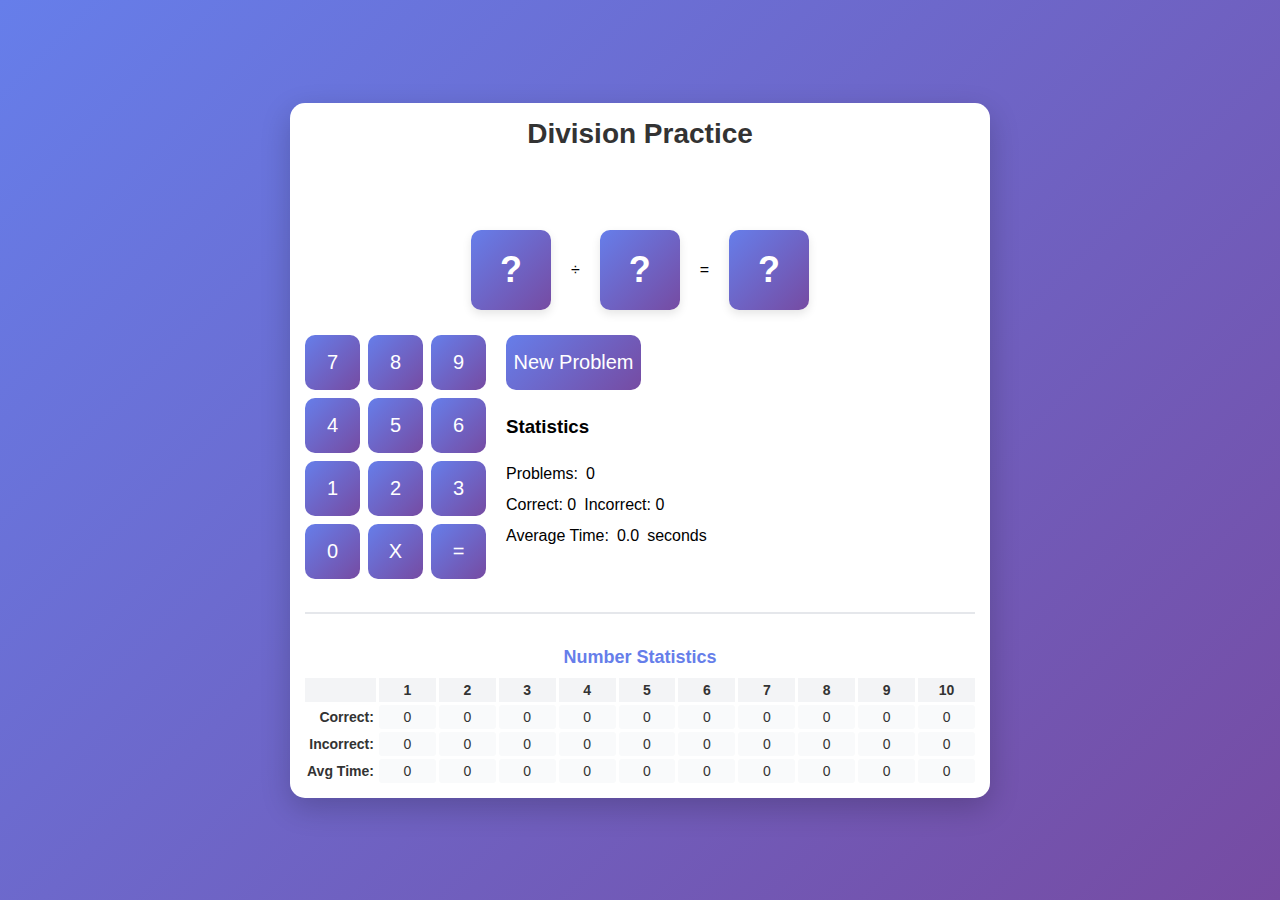
<file: DivisionFacts.html>
<!DOCTYPE html>
<html lang="en">
<head>
    <meta charset="UTF-8">
    <meta name="viewport" content="width=device-width, initial-scale=1.0, maximum-scale=1.0, user-scalable=no">
    <title>Division Practice</title>
    <style>
        * {
            box-sizing: border-box;
        }
        
        body {
            font-family: Arial, sans-serif;
            touch-action: manipulation;
            display: flex;
            justify-content: center;
            align-items: center;
            min-height: 100vh;
            margin: 0;
            padding: 10px;
            background: linear-gradient(135deg, #667eea 0%, #764ba2 100%);
        }
        
        .container {
            background: white;
            padding: 15px;
            border-radius: 15px;
            box-shadow: 0 10px 30px rgba(0, 0, 0, 0.2);
            text-align: center;
            width: 100%;
            max-width: 700px;
        }
        
        h1 {
            color: #333;
            margin: 0 0 15px 0;
            font-size: clamp(20px, 5vw, 28px);
        }
        
        .new-problem-btn {
            width: clamp(135px, 12vw, 55px);
            height: clamp(45px, 12vw, 55px);
            padding: 0;
            border-radius: 10px;
            font-size: clamp(16px, 4vw, 20px);
        }
        
        .numbers {
            display: flex;
            gap: clamp(8px, 3vw, 20px);
            justify-content: center;
            align-items: center;
            margin: 15px 0;
            flex-wrap: wrap;
        }
        
        .plus-sign, .equals-sign .minus-sign .multiplication-sign division-sign{
            font-size: clamp(24px, 6vw, 36px);
            font-weight: bold;
            color: #667eea;
        }
        
        .main-content {
            display: flex;
            gap: 20px;
            align-items: flex-start;
            justify-content: center;
        }
        
        .left-section {
            display: flex;
            flex-direction: column;
            align-items: center;
        }
        
        .right-section {
            text-align: left;
            flex: 1;
            min-width: 0;
        }
        
        .feedback {
            font-size: clamp(24px, 5vw, 36px);
            font-weight: bold;
            min-height: 50px;
            display: flex;
            flex-direction: column;
            align-items: center;
            justify-content: center;
            margin: 0 0 15px 0;
        }
        
        .time-display {
            font-size: clamp(16px, 4vw, 24px);
            margin-top: 5px;
        }
        
        .correct {
            color: #10b981;
        }
        
        .incorrect {
            color: #000000;
        }
        
        .number-box {
            width: clamp(50px, 15vw, 80px);
            height: clamp(50px, 15vw, 80px);
            background: linear-gradient(135deg, #667eea 0%, #764ba2 100%);
            color: white;
            display: flex;
            align-items: center;
            justify-content: center;
            font-size: clamp(24px, 6vw, 36px);
            font-weight: bold;
            border-radius: 10px;
            box-shadow: 0 4px 10px rgba(0, 0, 0, 0.1);
        }
        
        button {
            background: linear-gradient(135deg, #667eea 0%, #764ba2 100%);
            color: white;
            border: none;
            padding: 10px 20px;
            font-size: 14px;
            border-radius: 25px;
            cursor: pointer;
            transition: transform 0.2s;
        }
        
        button:hover {
            transform: scale(1.05);
        }
        
        button:active {
            transform: scale(0.95);
        }
        
        .button-rows {
            margin: 10px 0;
        }
        
        .button-row {
            display: flex;
            gap: 8px;
            justify-content: center;
            margin-bottom: 8px;
        }
        
        .number-btn {
            width: clamp(45px, 12vw, 55px);
            height: clamp(45px, 12vw, 55px);
            padding: 0;
            border-radius: 10px;
            font-size: clamp(16px, 4vw, 20px);
        }
        
        .stats {
            color: #333;
        }
        
        .stats h3 {
            margin: 0 0 8px 0;
            color: #667eea;
            font-size: clamp(14px, 3.5vw, 18px);
        }
        
        .stat-item {
            margin: 5px 0;
            font-size: clamp(12px, 3vw, 16px);
        }

        .stat-rows {
            margin: 10px 0;
        }
        
        .stat-row {
            display: flex;
            gap: 8px;
            justify-content: left;
            margin-bottom: 8px;        }
        
        .number-stats {
            margin-top: 15px;
            padding-top: 15px;
            border-top: 2px solid #e5e7eb;
            color: #333;
            overflow-x: auto;
        }
        
        .number-stats h3 {
            color: #667eea;
            margin-bottom: 10px;
            font-size: clamp(14px, 3.5vw, 18px);
        }
        
        .number-grid {
            display: grid;
            grid-template-columns: auto repeat(10, 1fr);
            gap: 3px;
            margin-top: 10px;
            font-size: clamp(10px, 2.5vw, 14px);
            min-width: 350px;
        }
        
        .grid-header {
            font-weight: bold;
            text-align: center;
            padding: 4px 2px;
            background: #f3f4f6;
        }
        
        .grid-cell {
            text-align: center;
            padding: 4px 2px;
            background: #f9fafb;
            border-radius: 3px;
        }
        
        .grid-label {
            font-weight: bold;
            padding: 4px 2px;
            text-align: right;
            white-space: nowrap;
        }
        
        /* Mobile styles */
        @media (max-width: 500px) {
            .main-content {
                flex-direction: column;
                align-items: center;
            }
            
            .right-section {
                text-align: center;
                width: 100%;
            }
            
            .stat-row {
                justify-content: center;
            }
            
            .stats {
                padding-top: 15px;
                border-top: 2px solid #e5e7eb;
            }
        }
    </style>
</head>
<body>
    <div class="container">
        <h1>Division Practice</h1>
        <div class="feedback" id="feedback"></div>
        
        <div class="numbers">
            <div class="number-box" id="num1">?</div>
            <div class="division-sign">÷</div>
            <div class="number-box" id="num2">?</div>
            <div class="equals-sign">=</div>
            <div class="number-box" id="answerdisplay">?</div>
        </div>
        
        <div class="main-content">
            <div class="left-section">
                <div class="button-rows">
                    <div class="button-row">
                        <button class="number-btn" onclick="appendNumber(7)">7</button>
                        <button class="number-btn" onclick="appendNumber(8)">8</button>
                        <button class="number-btn" onclick="appendNumber(9)">9</button>
                    </div>
                    <div class="button-row">
                        <button class="number-btn" onclick="appendNumber(4)">4</button>
                        <button class="number-btn" onclick="appendNumber(5)">5</button>
                        <button class="number-btn" onclick="appendNumber(6)">6</button>
                    </div>
                    <div class="button-row">
                        <button class="number-btn" onclick="appendNumber(1)">1</button>
                        <button class="number-btn" onclick="appendNumber(2)">2</button>
                        <button class="number-btn" onclick="appendNumber(3)">3</button>
                    </div>
                    <div class="button-row">
                        <button class="number-btn" onclick="appendNumber(0)">0</button>
                        <button class="number-btn" onclick="removeNumber()">X</button>
                        <button class="number-btn" onclick="checkAnswer()">=</button>
                    </div>
                </div>
            </div>
            
            <div class="right-section">
                <div class="stat-rows">
                    <div class="stat-row">
						<button class="new-problem-btn" onclick="generateNumbers()">New Problem</button>
					</div>
					<div class="stat-row">
						<h3>Statistics</h3>
					</div>
					<div class="stat-row">Problems: <span id="problemCount">0</span></div>
					<div class="stat-row">
						<div class="stat-item">Correct: <span id="correctCount">0</span></div>
						<div class="stat-item">Incorrect: <span id="incorrectCount">0</span></div>
					</div>
					<div class="stat-row">Average Time: <span id="avgTime">0.0</span> seconds</div>
					</div>
				</div>
                
            </div>
			<div class="number-stats">
				<h3>Number Statistics</h3>
				<div class="number-grid" id="numberGrid"></div>
			</div>
        </div>
        
    </div>

    <script>
        let currentAnswer = 0;
        let currentNum1 = 0;
        let currentNum2 = 0;
        let startTime = 0;
        let problemCount = 0;
        let correctCount = 0;
        let incorrectCount = 0;
        let totalTime = 0;
        let answered = false;
        let problemActive = false;
        
        let numberStats = {};
        for (let i = 1; i <= 10; i++) {
            numberStats[i] = { correct: 0, incorrect: 0, totalTime: 0 };
        }
        
        function updateNumberGrid() {
            const grid = document.getElementById('numberGrid');
            let html = '<div class="grid-header"></div>';
            
            for (let i = 1; i <= 10; i++) {
                html += `<div class="grid-header">${i}</div>`;
            }
            
            html += '<div class="grid-label">Correct:</div>';
            for (let i = 1; i <= 10; i++) {
                html += `<div class="grid-cell">${numberStats[i].correct}</div>`;
            }
            
            html += '<div class="grid-label">Incorrect:</div>';
            for (let i = 1; i <= 10; i++) {
                html += `<div class="grid-cell">${numberStats[i].incorrect}</div>`;
            }

            html += '<div class="grid-label">Avg Time:</div>';
            for (let i = 1; i <= 10; i++) {
                if (numberStats[i].correct != 0) {
                    html += `<div class="grid-cell">${(numberStats[i].totalTime / numberStats[i].correct).toFixed(1)}</div>`;
                } else {
                    html += `<div class="grid-cell">0</div>`;
                }
            }
            
            grid.innerHTML = html;
        }
        
        function generateNumbers() {
            currentNum1 = Math.floor(Math.random() * 10) + 1;
            currentNum2 = Math.floor(Math.random() * 10) + 1;
            
            document.getElementById('num1').textContent = currentNum1 * currentNum2;
            document.getElementById('num2').textContent = currentNum2;
            document.getElementById('feedback').innerHTML = '';
            document.getElementById('feedback').className = 'feedback';
            document.getElementById('answerdisplay').textContent = "?";
            
            problemCount++;
            document.getElementById('problemCount').textContent = problemCount;
            
            startTime = Date.now();
            answered = false;
            problemActive = true;
            currentAnswer = 0;
        }
        
        function checkAnswer() {
            if (!problemActive || answered) return;
            
            const correctAnswer = currentNum1;
            const feedbackElement = document.getElementById('feedback');
            const elapsedTime = (Date.now() - startTime) / 1000;
            const timeText = elapsedTime.toFixed(1) + 's';
            
            if (currentAnswer === correctAnswer) {
                correctCount++;
                document.getElementById('correctCount').textContent = correctCount;
                
                feedbackElement.innerHTML = `<div>GREAT!</div><div class="time-display">${timeText}</div>`;
                feedbackElement.className = 'feedback correct';
                
                totalTime += elapsedTime;
                const avgTime = (totalTime / correctCount).toFixed(1);
                document.getElementById('avgTime').textContent = avgTime;

                numberStats[currentNum1].correct++;
                numberStats[currentNum2].correct++;
                numberStats[currentNum1].totalTime += elapsedTime;
                numberStats[currentNum2].totalTime += elapsedTime;
                updateNumberGrid();
                
                answered = true;
            } else {
                incorrectCount++;
                document.getElementById('incorrectCount').textContent = incorrectCount;
                
                numberStats[currentNum1].incorrect++;
                numberStats[currentNum2].incorrect++;
                
                feedbackElement.innerHTML = `<div>Try Again</div><div class="time-display">${timeText}</div>`;
                feedbackElement.className = 'feedback incorrect';
				currentAnswer = 0;
            }
        }

        function appendNumber(n) {
            if (!problemActive || answered) return;
            currentAnswer = currentAnswer === 0 ? n : (currentAnswer * 10) + n;
            document.getElementById('answerdisplay').textContent = currentAnswer || "?";
        }

        function removeNumber() {
            if (!problemActive || answered) return;
            currentAnswer = Math.floor(currentAnswer / 10);
            document.getElementById('answerdisplay').textContent = currentAnswer || "?";
        }
        
        updateNumberGrid();
    </script>
</body>
</html>
</file>
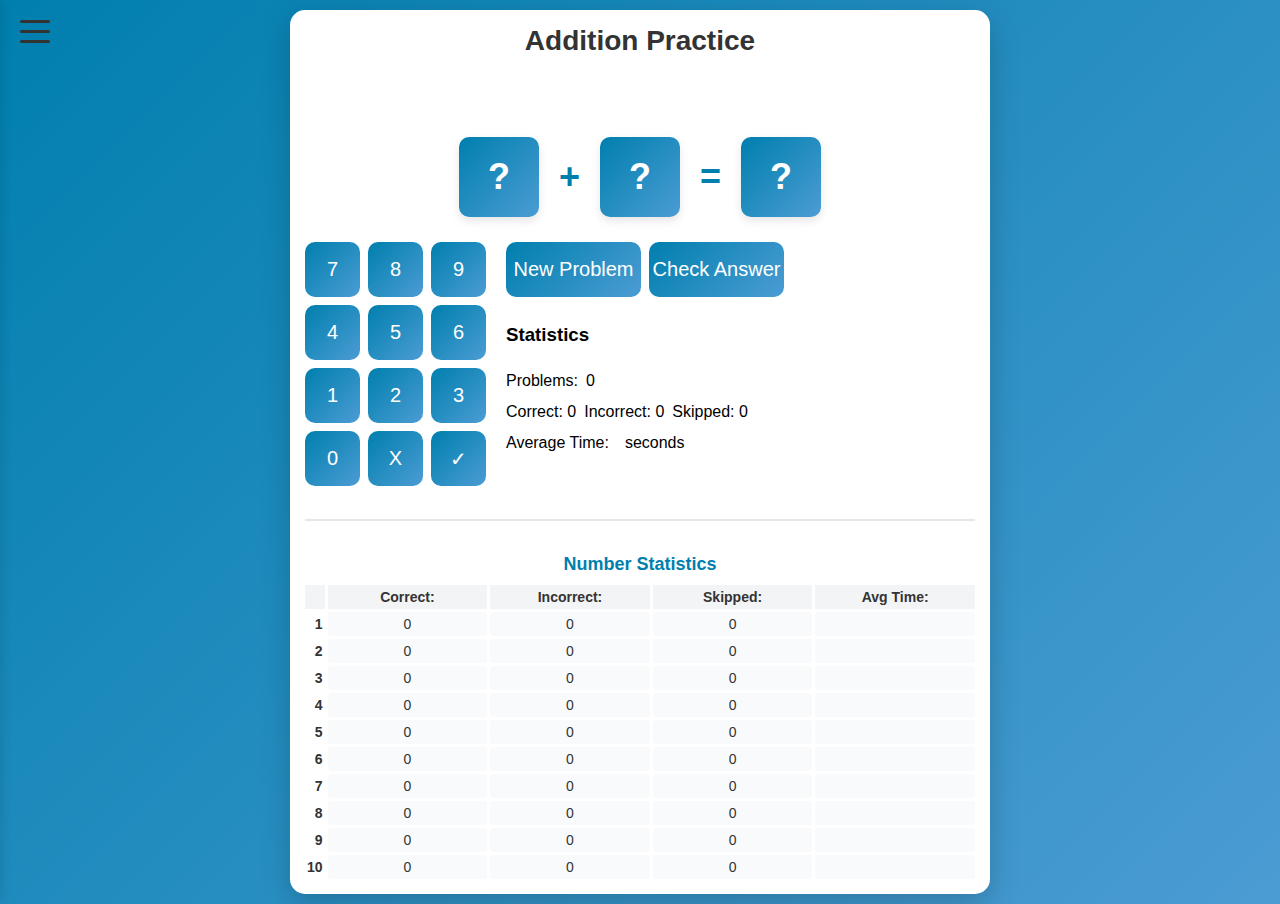
<file: MathFactPractice.html>
<!DOCTYPE html>
<html lang="en">
<head>
    <meta charset="UTF-8">
    <meta name="viewport" content="width=device-width, initial-scale=1.0, maximum-scale=1.0, user-scalable=no">
    <title>Math Fact Practice</title>
    <style>
        * {
            box-sizing: border-box;
        }
        
        body {
            font-family: Arial, sans-serif;
            touch-action: manipulation;
            display: flex;
            justify-content: center;
            align-items: center;
            min-height: 100vh;
            margin: 0;
            padding: 10px;
            background: linear-gradient(135deg, #007FAE  0%, #4B9CD3 100%);
        }
        
        .container {
            background: white;
            padding: 15px;
            border-radius: 15px;
            box-shadow: 0 10px 30px rgba(0, 0, 0, 0.2);
            text-align: center;
            width: 100%;
            max-width: 700px;
        }
        
        h1 {
            color: #333;
            margin: 0 0 15px 0;
            font-size: clamp(20px, 5vw, 28px);
        }
        
        .new-problem-btn {
            width: clamp(135px, 12vw, 55px);
            height: clamp(45px, 12vw, 55px);
            padding: 0;
            border-radius: 10px;
            font-size: clamp(16px, 4vw, 20px);
        }
        
        .numbers {
            display: flex;
            gap: clamp(8px, 3vw, 20px);
            justify-content: center;
            align-items: center;
            margin: 15px 0;
            flex-wrap: wrap;
        }
        
        .plus-sign, .minus-sign, .multiplication-sign, .division-sign, .equals-sign, .operator-sign {
            font-size: clamp(24px, 6vw, 36px);
            font-weight: bold;
            color: #007FAE ;
        }
        
        .main-content {
            display: flex;
            gap: 20px;
            align-items: flex-start;
            justify-content: center;
        }
        
        .left-section {
            display: flex;
            flex-direction: column;
            align-items: center;
        }
        
        .right-section {
            text-align: left;
            flex: 1;
            min-width: 0;
        }
        
        .feedback {
            font-size: clamp(24px, 5vw, 36px);
            font-weight: bold;
            min-height: 50px;
            display: flex;
            flex-direction: column;
            align-items: center;
            justify-content: center;
            margin: 0 0 15px 0;
        }
        
        .time-display {
            font-size: clamp(16px, 4vw, 24px);
            margin-top: 5px;
        }
        
        .correct {
            color: #10b981;
        }
        
        .incorrect {
            color: #000000;
        }
        
        .number-box {
            width: clamp(50px, 15vw, 80px);
            height: clamp(50px, 15vw, 80px);
            background: linear-gradient(135deg, #007FAE  0%, #4B9CD3 100%);
            color: white;
            display: flex;
            align-items: center;
            justify-content: center;
            font-size: clamp(24px, 6vw, 36px);
            font-weight: bold;
            border-radius: 10px;
            box-shadow: 0 4px 10px rgba(0, 0, 0, 0.1);
        }
        
        button {
            background: linear-gradient(135deg, #007FAE  0%, #4B9CD3 100%);
            color: white;
            border: none;
            padding: 10px 20px;
            font-size: 14px;
            border-radius: 25px;
            cursor: pointer;
            transition: transform 0.2s;
        }
        
        button:hover {
            transform: scale(1.05);
        }
        
        button:active {
            transform: scale(0.95);
        }
        
        .button-rows {
            margin: 10px 0;
        }
        
        .button-row {
            display: flex;
            gap: 8px;
            justify-content: center;
            margin-bottom: 8px;
        }
        
        .number-btn {
            width: clamp(45px, 12vw, 55px);
            height: clamp(45px, 12vw, 55px);
            padding: 0;
            border-radius: 10px;
            font-size: clamp(16px, 4vw, 20px);
        }
        
        .stats {
            color: #333;
        }
        
        .stats h3 {
            margin: 0 0 8px 0;
            color: #007FAE ;
            font-size: clamp(14px, 3.5vw, 18px);
        }
        
        .stat-item {
            margin: 5px 0;
            font-size: clamp(12px, 3vw, 16px);
        }

        .stat-rows {
            margin: 10px 0;
        }
        
        .stat-row {
            display: flex;
            gap: 8px;
            justify-content: left;
            margin-bottom: 8px;        }
        
        .number-stats {
            margin-top: 15px;
            padding-top: 15px;
            border-top: 2px solid #e5e7eb;
            color: #333;
            overflow-x: auto;
        }
        
        .number-stats h3 {
            color: #007FAE ;
            margin-bottom: 10px;
            font-size: clamp(14px, 3.5vw, 18px);
        }
        
        .number-grid {
            display: grid;
            grid-template-columns: auto repeat(4, 1fr);
            gap: 3px;
            margin-top: 10px;
            font-size: clamp(10px, 2.5vw, 14px);
            min-width: 350px;
        }
        
        .grid-header {
            font-weight: bold;
            text-align: center;
            padding: 4px 2px;
            background: #f3f4f6;
        }
        
        .grid-cell {
            text-align: center;
            padding: 4px 2px;
            background: #f9fafb;
            border-radius: 3px;
        }
        
        .grid-label {
            font-weight: bold;
            padding: 4px 2px;
            text-align: right;
            white-space: nowrap;
        }
        .burger-icon {
            position: fixed;
            top: 20px;
            left: 20px;
            width: 30px;
            height: 24px;
            cursor: pointer;
            z-index: 1001;
        }

        .burger-icon span {
            display: block;
            width: 100%;
            height: 3px;
            background-color: #333;
            border-radius: 2px;
            transition: all 0.3s ease;
        }

        .burger-icon span:nth-child(2) {
            margin: 7px 0;
        }

        .burger-icon:hover span {
            background-color: #666;
        }

        .menu {
            position: fixed;
            top: 0;
            left: -280px;
            width: 280px;
            height: 100vh;
            background-color: white;
            box-shadow: 2px 0 10px rgba(0,0,0,0.1);
            transition: left 0.3s ease;
            z-index: 1000;
            overflow-y: auto;
        }

        .menu.open {
            left: 0;
        }

        .menu-header {
            padding: 20px;
            background-color: #f8f8f8;
            border-bottom: 1px solid #e0e0e0;
        }

        .menu-section {
            border-bottom: 1px solid #e0e0e0;
        }

        .menu-section-title {
            padding: 15px 20px;
            font-weight: bold;
            color: #333;
            background-color: #f0f0f0;
            cursor: pointer;
            user-select: none;
        }

        .menu-section-title:hover {
            background-color: #e8e8e8;
        }

        .menu-items {
            display: none;
        }

        .menu-items.open {
            display: block;
        }

        .menu-item {
            padding: 12px 20px 12px 40px;
            color: #666;
            cursor: pointer;
            transition: background-color 0.2s;
        }

        .menu-item:hover {
            background-color: #f5f5f5;
        }

        .menu-item.selected {
            background-color: #e3f2fd;
            color: #1976d2;
            font-weight: 500;
        }

        .overlay {
            position: fixed;
            top: 0;
            left: 0;
            width: 100%;
            height: 100vh;
            background-color: rgba(0,0,0,0.5);
            display: none;
            z-index: 999;
        }

        .overlay.visible {
            display: block;
        }
        
        /* Mobile styles */
        @media (max-width: 500px) {
            .main-content {
                flex-direction: column;
                align-items: center;
            }
            
            .right-section {
                text-align: center;
                width: 100%;
            }
            
            .stat-row {
                justify-content: center;
            }
            
            .stats {
                padding-top: 15px;
                border-top: 2px solid #e5e7eb;
            }
        }

    </style>
</head>
<body>
    <div class="container">
        <div class="burger-icon" id="burgerIcon">
            <span></span>
            <span></span>
            <span></span>
        </div>

        <div class="overlay" id="overlay"></div>

        <div class="menu" id="menu">
            <div class="menu-header">
                <h2>Menu</h2>
            </div>

            <div class="menu-section">
                <div class="menu-section-title" id="operationTitle">Operation</div>
                <div class="menu-items" id="operationItems">
                    <div class="menu-item" data-operation="addition">Addition</div>
                    <div class="menu-item" data-operation="subtraction">Subtraction</div>
                    <div class="menu-item" data-operation="multiplication">Multiplication</div>
                    <div class="menu-item" data-operation="division">Division</div>
                </div>
            </div>

            <div class="menu-section">
                <div class="menu-section-title" id="numbersTitle">Numbers</div>
                <div class="menu-items" id="numbersItems">
                    <div class="menu-item" data-number="all">All</div>
                    <div class="menu-item" data-number="1">1</div>
                    <div class="menu-item" data-number="2">2</div>
                    <div class="menu-item" data-number="3">3</div>
                    <div class="menu-item" data-number="4">4</div>
                    <div class="menu-item" data-number="5">5</div>
                    <div class="menu-item" data-number="6">6</div>
                    <div class="menu-item" data-number="7">7</div>
                    <div class="menu-item" data-number="8">8</div>
                    <div class="menu-item" data-number="9">9</div>
                    <div class="menu-item" data-number="10">10</div>
                </div>
            </div>
        </div>        
        <h1 id="title">Addition Practice</h1>
        <div class="feedback" id="feedback"></div>
        
        <div class="numbers">
            <div class="number-box" id="num1">?</div>
            <div class="operator-sign" id="operator">+</div>
            <div class="number-box" id="num2">?</div>
            <div class="equals-sign">=</div>
            <div class="number-box" id="answerdisplay">?</div>
        </div>
        
        <div class="main-content">
            <div class="left-section">
                <div class="button-rows">
                    <div class="button-row">
                        <button class="number-btn" onclick="appendNumber(7)">7</button>
                        <button class="number-btn" onclick="appendNumber(8)">8</button>
                        <button class="number-btn" onclick="appendNumber(9)">9</button>
                    </div>
                    <div class="button-row">
                        <button class="number-btn" onclick="appendNumber(4)">4</button>
                        <button class="number-btn" onclick="appendNumber(5)">5</button>
                        <button class="number-btn" onclick="appendNumber(6)">6</button>
                    </div>
                    <div class="button-row">
                        <button class="number-btn" onclick="appendNumber(1)">1</button>
                        <button class="number-btn" onclick="appendNumber(2)">2</button>
                        <button class="number-btn" onclick="appendNumber(3)">3</button>
                    </div>
                    <div class="button-row">
                        <button class="number-btn" onclick="appendNumber(0)">0</button>
                        <button class="number-btn" onclick="removeNumber()">X</button>
                        <button class="number-btn" onclick="checkAnswerCommon()" id="checkmarkAnswerBtn">✓</button>
                    </div>
                </div>
            </div>
            
            <div class="right-section">
                <div class="stat-rows">
                    <div class="stat-row">
						<button class="new-problem-btn" onclick="nextOrSkipProblem()" id="newProblem">New Problem</button>
                        <button class="new-problem-btn" onclick="checkAnswerCommon()" id="checkAnswerBtn">Check Answer</button>
					</div>
					<div class="stat-row">
						<h3>Statistics</h3>
					</div>
					<div class="stat-row">Problems: <span id="problemCount">0</span></div>
					<div class="stat-row">
						<div class="stat-item">Correct: <span id="correctCount">0</span></div>
						<div class="stat-item">Incorrect: <span id="incorrectCount">0</span></div>
						<div class="stat-item">Skipped: <span id="skippedCount">0</span></div>
					</div>
					<div class="stat-row">Average Time: <span id="avgTime">0.0</span> seconds</div>
					</div>
				</div>
                
            </div>
			<div class="number-stats">
				<h3>Number Statistics</h3>
				<div class="number-grid" id="numberGrid"></div>
			</div>
        </div>
        
    </div>
    <script>
        /* seems problematic to use globals here. could we clean this up somehow? */

        const burgerElement = document.getElementById('burgerIcon');
        const menuElement = document.getElementById('menu');
        const overlayElement = document.getElementById('overlay');
        const opTitleElement = document.getElementById('operationTitle');
        const opItemsElement = document.getElementById('operationItems');
        const numbersTitleElement = document.getElementById('numbersTitle');
        const numbersItemsElement = document.getElementById('numbersItems');

        const titleFieldElement = document.getElementById('title');
        const operatorElement = document.getElementById('operator');
        const answerElement = document.getElementById('answerdisplay');
        const num1Element = document.getElementById('num1');
        const num2Element = document.getElementById('num2');
        const feedbackElement = document.getElementById('feedback');
        const newProblemElement = document.getElementById('newProblem');
        const checkAnswerBtnElement =  document.getElementById('checkAnswerBtn');
        const checkmarkAnswerBtnElement =  document.getElementById('checkmarkAnswerBtn');

        const problemCntElement = document.getElementById('problemCount');
        const correctCntElement = document.getElementById('correctCount');
        const incorrectCntElement = document.getElementById('incorrectCount');
        const skippedCntElement = document.getElementById('skippedCount');
        const avgTimeElement = document.getElementById('avgTime');
        const gridElement = document.getElementById('numberGrid');

        let currentAnswer = 0;
        let currentNum1 = 0;
        let currentNum2 = 0;
        let correctAnswer = 0;
        let startTime = 0;
        let problemCount = 0;
        let correctCount = 0;
        let incorrectCount = 0;
        let skippedCount = 0;
        let totalTime = 0;
        let problemAnswered = false;
        let problemActive = false;
        let starterArray = [1,2,3,4,5,6,7,8,9,10];
        let currentProblemIdx = 0;
        let practiceNumberSelection = 'all';
        let currentProblemArray = generateProblemArray();

        burgerElement.classList.toggle('visible');

        resetStats();
        
        function appendNumber(n) {
            if (!problemActive || problemAnswered) return;
            currentAnswer = currentAnswer === 0 ? n : (currentAnswer * 10) + n;
            answerElement.textContent = currentAnswer || "?";
        }

        function removeNumber() {
            if (!problemActive || problemAnswered) return;
            currentAnswer = Math.floor(currentAnswer / 10);
            answerElement.textContent = currentAnswer || "?";
        }
        
        function resetProblem() {
            problemActive = false;
            problemAnswered = false;
            correctAnswer = 0;
            currentAnswer = 0;
            currentNum1 = 0;
            currentNum2 = 0;

            num1Element.textContent = "?";
            num2Element.textContent = "?"
            answerElement.textContent = '?';
            newProblemElement.textContent = "New Problem";
            feedbackElement.textContent = "";
        
        }        

        function resetStats() {
            numberStats = {};
            for (let i = 1; i <= 10; i++) {
                numberStats[i] = { correct: 0, incorrect: 0, skipped: 0, totalTime: 0 };
            }
            problemCount = 0;
            correctCount = 0;
            incorrectCount = 0;
            skippedCount = 0;
            totalTime = 0;
            updateNumberStats();
        }

        function updateNumberStats() {

            problemCntElement.textContent = problemCount;
            correctCntElement.textContent = correctCount;
            incorrectCntElement.textContent =incorrectCount ;
            skippedCntElement.textContent = skippedCount;

            if (problemCount > 0) {
                const avgTime = (totalTime / problemCount).toFixed(1);
                avgTimeElement.textContent = avgTime;            
            }
            else { avgTimeElement.textContent = ""; }
            
            let html = '<div class="grid-header"></div><div class="grid-header">Correct:</div><div class="grid-header">Incorrect:</div><div class="grid-header">Skipped:</div><div class="grid-header">Avg Time:</div>';
            
            for (let i = 1; i <= 10; i++) {
                html += `<div class="grid-label">${i}</div>`;
                html += `<div class="grid-cell">${numberStats[i].correct}</div>`;
                html += `<div class="grid-cell">${numberStats[i].incorrect}</div>`;
                html += `<div class="grid-cell">${numberStats[i].skipped}</div>`;
                let total = numberStats[i].correct + numberStats[i].incorrect + numberStats[i].skipped;
                if (total > 0) {
                    html += `<div class="grid-cell">${(numberStats[i].totalTime / total).toFixed(1)}</div>`;
                } else {
                    html += `<div class="grid-cell"></div>`;
                }
            }
                        
            gridElement.innerHTML = html;
        }

        function shuffleArray(inputArray) {

            array = [...inputArray];
            let currentIndex = array.length;
            let randomIndex;

            // While there remain elements to shuffle.
            while (currentIndex !== 0) {
                // Pick a remaining element.
                randomIndex = Math.floor(Math.random() * currentIndex);
                currentIndex--;

                // And swap it with the current element.
                [array[currentIndex], array[randomIndex]] = [array[randomIndex],array[currentIndex],];
            }

            return array;
        }

        function generateProblemArray() 
        {
            array1 = shuffleArray(starterArray);
            array2 = shuffleArray(starterArray);

            if (practiceNumberSelection != "all")
            {
                
                let nbr = parseInt(practiceNumberSelection);
                //console.log('Number selected:', nbr);
                for (i=0; i<array2.length; i++) {
                    
                    //console.log('Assigning index:', i);
                    array2[i] = nbr;
                }

            }
            return [array1,array2];
        }

        
        function nextOrSkipProblem() {
            
            let disp1 = 0;
            let operator = operatorElement.textContent;

            //skip problem
            if(problemActive && !problemAnswered) {
                let elapsedTime = (Date.now() - startTime) / 1000;

                totalTime += elapsedTime;
                const avgTime = (totalTime / currentProblemIdx).toFixed(1);
                avgTimeElement.textContent = avgTime;            

                feedbackElement.textContent = `Skipped. The answer was ${correctAnswer}`;
                skippedCount++;
                numberStats[currentNum1].skipped++;
                numberStats[currentNum2].skipped++;
                numberStats[currentNum1].totalTime += elapsedTime;
                numberStats[currentNum2].totalTime += elapsedTime;

                skippedCntElement.textContent = skippedCount;
                newProblemElement.textContent = "New Problem";

                updateNumberStats();
                problemActive = false;
                problemAnswered = false;
                return;
            }

            if (currentProblemIdx >= currentProblemArray[0].length) {
                currentProblemArray = generateProblemArray();
                currentProblemIdx = 0;
            }

            currentNum1 = currentProblemArray[0][currentProblemIdx];
            currentNum2 = currentProblemArray[1][currentProblemIdx];
            currentProblemIdx++;

            if (operator === "+") {
                disp1 = currentNum1;
                correctAnswer = currentNum1 + currentNum2;
            }   
            else if (operator === "x") {
                disp1 = currentNum1;
                correctAnswer = currentNum1 * currentNum2;
            }
            else if (operator === "-") {
                disp1 = currentNum1 + currentNum2
                correctAnswer = currentNum1;
            }
            else if (operator === "÷") {
                disp1 = currentNum1 * currentNum2;
                correctAnswer = currentNum1;
            }
            else {
                feedbackElement.textContent = `Something went wrong. Operation ${operator} unkown.`;
                console.log('Selected operation:', operator);
            }

            if (operator === "+" || operator === "x") {
                disp1 = currentNum1;
            }
            else if (operator === "-") {
                disp1 = currentNum1 + currentNum2;
            }
            else {
                disp1 = currentNum1 * currentNum2;
            }

            num1Element.textContent = disp1;
            num2Element.textContent = currentNum2;
            answerElement.textContent = "?";
            feedbackElement.innerHTML = '';
            feedbackElement.className = 'feedback';

            problemCount++;
            problemCntElement.textContent = problemCount;
            
            newProblemElement.textContent = "Skip";

            startTime = Date.now();
            problemAnswered = false;
            problemActive = true;
            currentAnswer = 0;
        }

        function checkAnswerCommon() {

            if (!problemActive || problemAnswered) {
                console.log('Skipped check. No problem active.');
                   return;
            }

            //let operator = operatorElement.textContent;
            //let correctAnswer = 0;
            let elapsedTime = (Date.now() - startTime) / 1000;
            let timeText = elapsedTime.toFixed(1) + 's';

            
            // if (operator === "+") {
            //     correctAnswer = currentNum1 + currentNum2;
            // }   
            // else if (operator === "x") {
            //     correctAnswer = currentNum1 * currentNum2;
            // }
            // else if (operator === "-") {
            //     correctAnswer = currentNum1;
            // }
            // else if (operator === "÷") {
            //     correctAnswer = currentNum1;
            // }
            // else {
            //     console.log('Selected operation:', operator);
            // }

            totalTime += elapsedTime;

            if (currentAnswer === correctAnswer) {
                correctCount++;
                
                feedbackElement.innerHTML = `<div>GREAT!</div><div class="time-display">${timeText}</div>`;
                feedbackElement.className = 'feedback correct';
                

                numberStats[currentNum1].correct++;
                numberStats[currentNum2].correct++;
                numberStats[currentNum1].totalTime += elapsedTime;
                numberStats[currentNum2].totalTime += elapsedTime;

                problemAnswered = true;
            } else {
                incorrectCount++;
                feedbackElement.innerHTML = `<div>Oof! The answer was ${correctAnswer}</div><div class="time-display">${timeText}</div>`;
                feedbackElement.className = 'feedback incorrect';
                
                numberStats[currentNum1].incorrect++;
                numberStats[currentNum2].incorrect++;
                numberStats[currentNum1].totalTime += elapsedTime;
                numberStats[currentNum2].totalTime += elapsedTime;

                
            }

            updateNumberStats();
            problemAnswered = true;
            newProblemElement.textContent = "New Problem";

        }

        // Setup toggle menu
        burgerElement.addEventListener('click', () => {
            menuElement.classList.toggle('open');
            overlayElement.classList.toggle('visible');
        });

        overlayElement.addEventListener('click', () => {
            menuElement.classList.remove('open');
            overlayElement.classList.remove('visible');
        });

        // Toggle submenu sections
        opTitleElement.addEventListener('click', () => {
            opItemsElement.classList.toggle('open');
        });

        numbersTitleElement.addEventListener('click', () => {
            numbersItemsElement.classList.toggle('open');
        });

        // Handle operation selection
        opItemsElement.addEventListener('click', (e) => {
            if (e.target.classList.contains('menu-item')) {
                document.querySelectorAll('#operationItems .menu-item').forEach(item => {
                    item.classList.remove('selected');
                });
                e.target.classList.add('selected');
                const operation = e.target.dataset.operation;
                titleFieldElement.innerHTML = operation.charAt(0).toUpperCase() + operation.slice(1) + ' Practice';

                if (operation == 'addition') {
                    operatorElement.textContent = "+";
                } else if (operation == 'subtraction') {
                    operatorElement.textContent = "-";
                } else if (operation == 'multiplication') {
                    operatorElement.textContent = "x";
                } else if (operation == 'division') {
                    operatorElement.textContent = "÷";
                }

                resetProblem();
                resetStats();
                
                //console.log('Selected operation:', operation);
            }
        });

        // Handle numbers selection
        numbersItemsElement.addEventListener('click', (e) => {
            if (e.target.classList.contains('menu-item')) {
                document.querySelectorAll('#numbersItems .menu-item').forEach(item => {
                    item.classList.remove('selected');
                });
                e.target.classList.add('selected');

                practiceNumberSelection = e.target.dataset.number;

                currentProblemArray = generateProblemArray();

                resetProblem();
                resetStats();

                //console.log('Selected number:', practiceNumberSelection);
            }
        });
        
    </script>
     
</body>
</html>
</file>
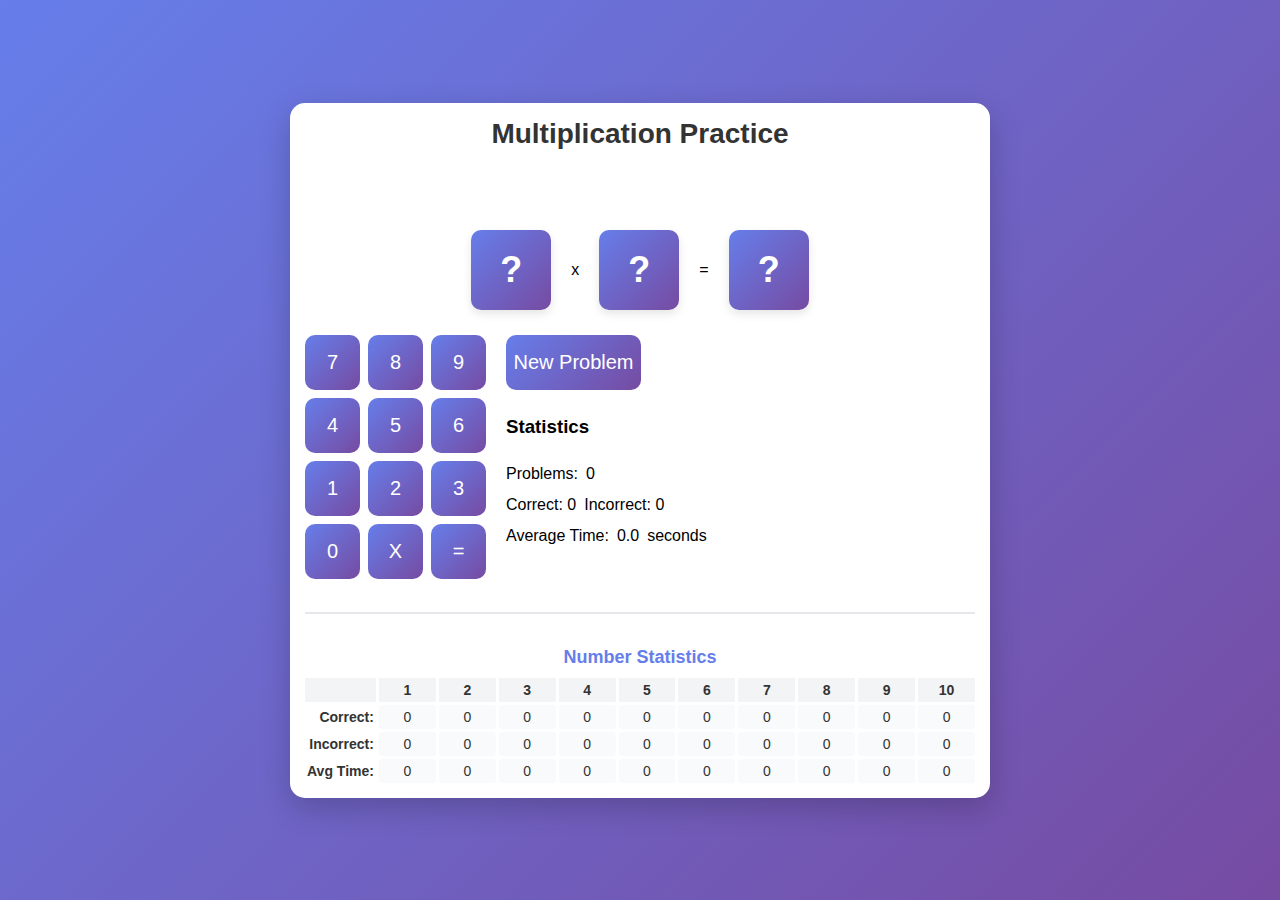
<file: MultiplicationFacts.html>
<!DOCTYPE html>
<html lang="en">
<head>
    <meta charset="UTF-8">
    <meta name="viewport" content="width=device-width, initial-scale=1.0, maximum-scale=1.0, user-scalable=no">
    <title>Multiplication Practice</title>
    <style>
        * {
            box-sizing: border-box;
        }
        
        body {
            font-family: Arial, sans-serif;
            touch-action: manipulation;
            display: flex;
            justify-content: center;
            align-items: center;
            min-height: 100vh;
            margin: 0;
            padding: 10px;
            background: linear-gradient(135deg, #667eea 0%, #764ba2 100%);
        }
        
        .container {
            background: white;
            padding: 15px;
            border-radius: 15px;
            box-shadow: 0 10px 30px rgba(0, 0, 0, 0.2);
            text-align: center;
            width: 100%;
            max-width: 700px;
        }
        
        h1 {
            color: #333;
            margin: 0 0 15px 0;
            font-size: clamp(20px, 5vw, 28px);
        }
        
        .new-problem-btn {
            width: clamp(135px, 12vw, 55px);
            height: clamp(45px, 12vw, 55px);
            padding: 0;
            border-radius: 10px;
            font-size: clamp(16px, 4vw, 20px);
        }
        
        .numbers {
            display: flex;
            gap: clamp(8px, 3vw, 20px);
            justify-content: center;
            align-items: center;
            margin: 15px 0;
            flex-wrap: wrap;
        }
        
        .plus-sign, .equals-sign .minus-sign .multiplication-sign {
            font-size: clamp(24px, 6vw, 36px);
            font-weight: bold;
            color: #667eea;
        }
        
        .main-content {
            display: flex;
            gap: 20px;
            align-items: flex-start;
            justify-content: center;
        }
        
        .left-section {
            display: flex;
            flex-direction: column;
            align-items: center;
        }
        
        .right-section {
            text-align: left;
            flex: 1;
            min-width: 0;
        }
        
        .feedback {
            font-size: clamp(24px, 5vw, 36px);
            font-weight: bold;
            min-height: 50px;
            display: flex;
            flex-direction: column;
            align-items: center;
            justify-content: center;
            margin: 0 0 15px 0;
        }
        
        .time-display {
            font-size: clamp(16px, 4vw, 24px);
            margin-top: 5px;
        }
        
        .correct {
            color: #10b981;
        }
        
        .incorrect {
            color: #000000;
        }
        
        .number-box {
            width: clamp(50px, 15vw, 80px);
            height: clamp(50px, 15vw, 80px);
            background: linear-gradient(135deg, #667eea 0%, #764ba2 100%);
            color: white;
            display: flex;
            align-items: center;
            justify-content: center;
            font-size: clamp(24px, 6vw, 36px);
            font-weight: bold;
            border-radius: 10px;
            box-shadow: 0 4px 10px rgba(0, 0, 0, 0.1);
        }
        
        button {
            background: linear-gradient(135deg, #667eea 0%, #764ba2 100%);
            color: white;
            border: none;
            padding: 10px 20px;
            font-size: 14px;
            border-radius: 25px;
            cursor: pointer;
            transition: transform 0.2s;
        }
        
        button:hover {
            transform: scale(1.05);
        }
        
        button:active {
            transform: scale(0.95);
        }
        
        .button-rows {
            margin: 10px 0;
        }
        
        .button-row {
            display: flex;
            gap: 8px;
            justify-content: center;
            margin-bottom: 8px;
        }
        
        .number-btn {
            width: clamp(45px, 12vw, 55px);
            height: clamp(45px, 12vw, 55px);
            padding: 0;
            border-radius: 10px;
            font-size: clamp(16px, 4vw, 20px);
        }
        
        .stats {
            color: #333;
        }
        
        .stats h3 {
            margin: 0 0 8px 0;
            color: #667eea;
            font-size: clamp(14px, 3.5vw, 18px);
        }
        
        .stat-item {
            margin: 5px 0;
            font-size: clamp(12px, 3vw, 16px);
        }

        .stat-rows {
            margin: 10px 0;
        }
        
        .stat-row {
            display: flex;
            gap: 8px;
            justify-content: left;
            margin-bottom: 8px;        }
        
        .number-stats {
            margin-top: 15px;
            padding-top: 15px;
            border-top: 2px solid #e5e7eb;
            color: #333;
            overflow-x: auto;
        }
        
        .number-stats h3 {
            color: #667eea;
            margin-bottom: 10px;
            font-size: clamp(14px, 3.5vw, 18px);
        }
        
        .number-grid {
            display: grid;
            grid-template-columns: auto repeat(10, 1fr);
            gap: 3px;
            margin-top: 10px;
            font-size: clamp(10px, 2.5vw, 14px);
            min-width: 350px;
        }
        
        .grid-header {
            font-weight: bold;
            text-align: center;
            padding: 4px 2px;
            background: #f3f4f6;
        }
        
        .grid-cell {
            text-align: center;
            padding: 4px 2px;
            background: #f9fafb;
            border-radius: 3px;
        }
        
        .grid-label {
            font-weight: bold;
            padding: 4px 2px;
            text-align: right;
            white-space: nowrap;
        }
        
        /* Mobile styles */
        @media (max-width: 500px) {
            .main-content {
                flex-direction: column;
                align-items: center;
            }
            
            .right-section {
                text-align: center;
                width: 100%;
            }
            
            .stat-row {
                justify-content: center;
            }
            
            .stats {
                padding-top: 15px;
                border-top: 2px solid #e5e7eb;
            }
        }
    </style>
</head>
<body>
    <div class="container">
        <h1>Multiplication Practice</h1>
        <div class="feedback" id="feedback"></div>
        
        <div class="numbers">
            <div class="number-box" id="num1">?</div>
            <div class="times-sign">x</div>
            <div class="number-box" id="num2">?</div>
            <div class="equals-sign">=</div>
            <div class="number-box" id="answerdisplay">?</div>
        </div>
        
        <div class="main-content">
            <div class="left-section">
                <div class="button-rows">
                    <div class="button-row">
                        <button class="number-btn" onclick="appendNumber(7)">7</button>
                        <button class="number-btn" onclick="appendNumber(8)">8</button>
                        <button class="number-btn" onclick="appendNumber(9)">9</button>
                    </div>
                    <div class="button-row">
                        <button class="number-btn" onclick="appendNumber(4)">4</button>
                        <button class="number-btn" onclick="appendNumber(5)">5</button>
                        <button class="number-btn" onclick="appendNumber(6)">6</button>
                    </div>
                    <div class="button-row">
                        <button class="number-btn" onclick="appendNumber(1)">1</button>
                        <button class="number-btn" onclick="appendNumber(2)">2</button>
                        <button class="number-btn" onclick="appendNumber(3)">3</button>
                    </div>
                    <div class="button-row">
                        <button class="number-btn" onclick="appendNumber(0)">0</button>
                        <button class="number-btn" onclick="removeNumber()">X</button>
                        <button class="number-btn" onclick="checkAnswer()">=</button>
                    </div>
                </div>
            </div>
            
            <div class="right-section">
                <div class="stat-rows">
                    <div class="stat-row">
						<button class="new-problem-btn" onclick="generateNumbers()">New Problem</button>
					</div>
					<div class="stat-row">
						<h3>Statistics</h3>
					</div>
					<div class="stat-row">Problems: <span id="problemCount">0</span></div>
					<div class="stat-row">
						<div class="stat-item">Correct: <span id="correctCount">0</span></div>
						<div class="stat-item">Incorrect: <span id="incorrectCount">0</span></div>
					</div>
					<div class="stat-row">Average Time: <span id="avgTime">0.0</span> seconds</div>
					</div>
				</div>
                
            </div>
			<div class="number-stats">
				<h3>Number Statistics</h3>
				<div class="number-grid" id="numberGrid"></div>
			</div>
        </div>
        
    </div>

    <script>
        let currentAnswer = 0;
        let currentNum1 = 0;
        let currentNum2 = 0;
        let startTime = 0;
        let problemCount = 0;
        let correctCount = 0;
        let incorrectCount = 0;
        let totalTime = 0;
        let answered = false;
        let problemActive = false;
        
        let numberStats = {};
        for (let i = 1; i <= 10; i++) {
            numberStats[i] = { correct: 0, incorrect: 0, totalTime: 0 };
        }
        
        function updateNumberGrid() {
            const grid = document.getElementById('numberGrid');
            let html = '<div class="grid-header"></div>';
            
            for (let i = 1; i <= 10; i++) {
                html += `<div class="grid-header">${i}</div>`;
            }
            
            html += '<div class="grid-label">Correct:</div>';
            for (let i = 1; i <= 10; i++) {
                html += `<div class="grid-cell">${numberStats[i].correct}</div>`;
            }
            
            html += '<div class="grid-label">Incorrect:</div>';
            for (let i = 1; i <= 10; i++) {
                html += `<div class="grid-cell">${numberStats[i].incorrect}</div>`;
            }

            html += '<div class="grid-label">Avg Time:</div>';
            for (let i = 1; i <= 10; i++) {
                if (numberStats[i].correct != 0) {
                    html += `<div class="grid-cell">${(numberStats[i].totalTime / numberStats[i].correct).toFixed(1)}</div>`;
                } else {
                    html += `<div class="grid-cell">0</div>`;
                }
            }
            
            grid.innerHTML = html;
        }
        
        function generateNumbers() {
            currentNum1 = Math.floor(Math.random() * 10) + 1;
            currentNum2 = Math.floor(Math.random() * 10) + 1;
            
            document.getElementById('num1').textContent = currentNum1;
            document.getElementById('num2').textContent = currentNum2;
            document.getElementById('feedback').innerHTML = '';
            document.getElementById('feedback').className = 'feedback';
            document.getElementById('answerdisplay').textContent = "?";
            
            problemCount++;
            document.getElementById('problemCount').textContent = problemCount;
            
            startTime = Date.now();
            answered = false;
            problemActive = true;
            currentAnswer = 0;
        }
        
        function checkAnswer() {
            if (!problemActive || answered) return;
            
            const correctAnswer = currentNum1 * currentNum2;
            const feedbackElement = document.getElementById('feedback');
            const elapsedTime = (Date.now() - startTime) / 1000;
            const timeText = elapsedTime.toFixed(1) + 's';
            
            if (currentAnswer === correctAnswer) {
                correctCount++;
                document.getElementById('correctCount').textContent = correctCount;
                
                feedbackElement.innerHTML = `<div>GREAT!</div><div class="time-display">${timeText}</div>`;
                feedbackElement.className = 'feedback correct';
                
                totalTime += elapsedTime;
                const avgTime = (totalTime / correctCount).toFixed(1);
                document.getElementById('avgTime').textContent = avgTime;

                numberStats[currentNum1].correct++;
                numberStats[currentNum2].correct++;
                numberStats[currentNum1].totalTime += elapsedTime;
                numberStats[currentNum2].totalTime += elapsedTime;
                updateNumberGrid();
                
                answered = true;
            } else {
                incorrectCount++;
                document.getElementById('incorrectCount').textContent = incorrectCount;
                
                numberStats[currentNum1].incorrect++;
                numberStats[currentNum2].incorrect++;
                
                feedbackElement.innerHTML = `<div>Try Again</div><div class="time-display">${timeText}</div>`;
                feedbackElement.className = 'feedback incorrect';
				currentAnswer = 0;
            }
        }

        function appendNumber(n) {
            if (!problemActive || answered) return;
            currentAnswer = currentAnswer === 0 ? n : (currentAnswer * 10) + n;
            document.getElementById('answerdisplay').textContent = currentAnswer || "?";
        }

        function removeNumber() {
            if (!problemActive || answered) return;
            currentAnswer = Math.floor(currentAnswer / 10);
            document.getElementById('answerdisplay').textContent = currentAnswer || "?";
        }
        
        updateNumberGrid();
    </script>
</body>
</html>
</file>
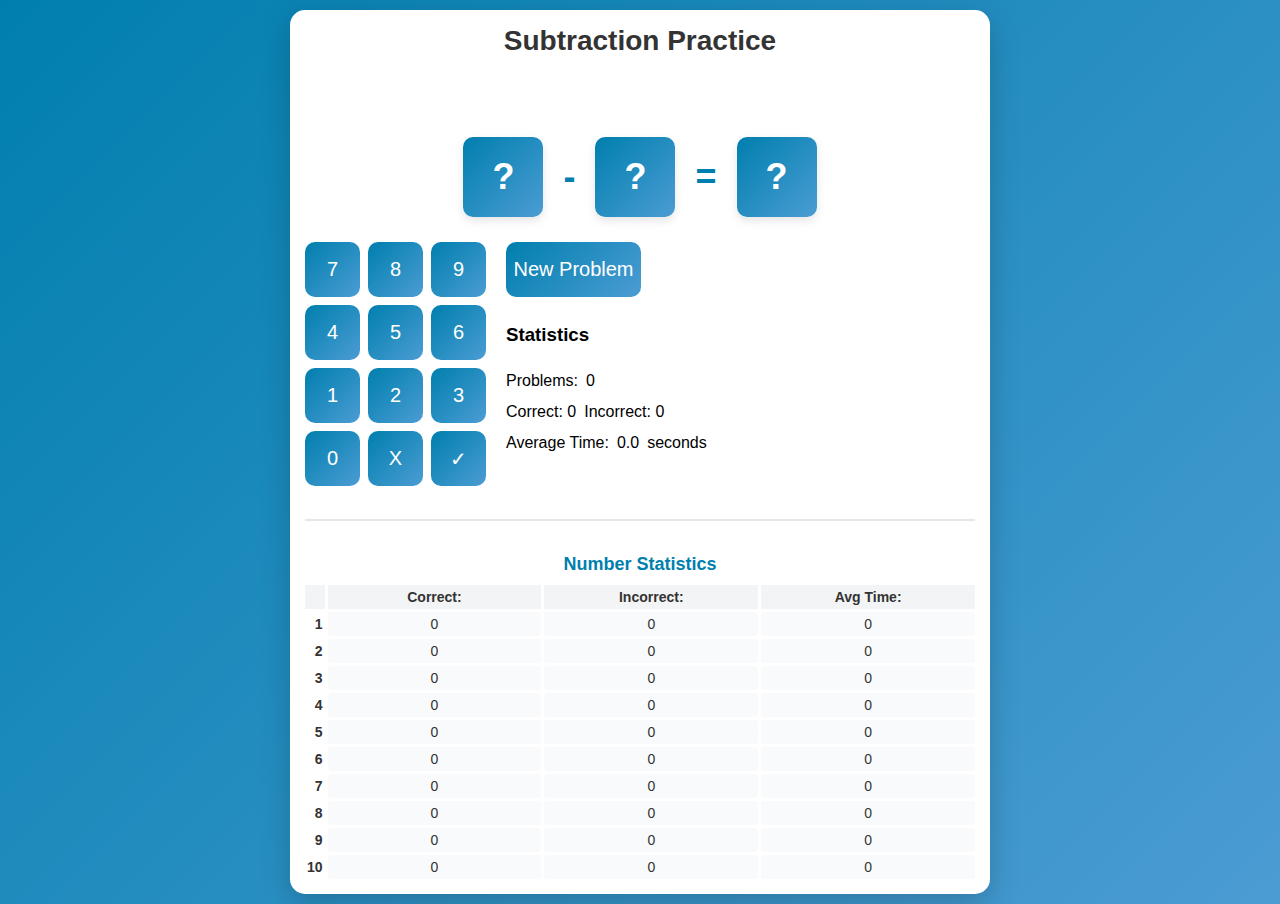
<file: SubtractionFacts.html>
<!DOCTYPE html>
<html lang="en">
<head>
    <meta charset="UTF-8">
    <meta name="viewport" content="width=device-width, initial-scale=1.0, maximum-scale=1.0, user-scalable=no">
    <title>Subtraction Practice</title>
    <style>
        * {
            box-sizing: border-box;
        }
        
        body {
            font-family: Arial, sans-serif;
            touch-action: manipulation;
            display: flex;
            justify-content: center;
            align-items: center;
            min-height: 100vh;
            margin: 0;
            padding: 10px;
            background: linear-gradient(135deg, #007FAE  0%, #4B9CD3 100%);
        }
        
        .container {
            background: white;
            padding: 15px;
            border-radius: 15px;
            box-shadow: 0 10px 30px rgba(0, 0, 0, 0.2);
            text-align: center;
            width: 100%;
            max-width: 700px;
        }
        
        h1 {
            color: #333;
            margin: 0 0 15px 0;
            font-size: clamp(20px, 5vw, 28px);
        }
        
        .new-problem-btn {
            width: clamp(135px, 12vw, 55px);
            height: clamp(45px, 12vw, 55px);
            padding: 0;
            border-radius: 10px;
            font-size: clamp(16px, 4vw, 20px);
        }
        
        .numbers {
            display: flex;
            gap: clamp(8px, 3vw, 20px);
            justify-content: center;
            align-items: center;
            margin: 15px 0;
            flex-wrap: wrap;
        }
        
        .plus-sign, .equals-sign, .minus-sign {
            font-size: clamp(24px, 6vw, 36px);
            font-weight: bold;
            color: #007FAE ;
        }
        
        .main-content {
            display: flex;
            gap: 20px;
            align-items: flex-start;
            justify-content: center;
        }
        
        .left-section {
            display: flex;
            flex-direction: column;
            align-items: center;
        }
        
        .right-section {
            text-align: left;
            flex: 1;
            min-width: 0;
        }
        
        .feedback {
            font-size: clamp(24px, 5vw, 36px);
            font-weight: bold;
            min-height: 50px;
            display: flex;
            flex-direction: column;
            align-items: center;
            justify-content: center;
            margin: 0 0 15px 0;
        }
        
        .time-display {
            font-size: clamp(16px, 4vw, 24px);
            margin-top: 5px;
        }
        
        .correct {
            color: #10b981;
        }
        
        .incorrect {
            color: #000000;
        }
        
        .number-box {
            width: clamp(50px, 15vw, 80px);
            height: clamp(50px, 15vw, 80px);
            background: linear-gradient(135deg, #007FAE  0%, #4B9CD3 100%);
            color: white;
            display: flex;
            align-items: center;
            justify-content: center;
            font-size: clamp(24px, 6vw, 36px);
            font-weight: bold;
            border-radius: 10px;
            box-shadow: 0 4px 10px rgba(0, 0, 0, 0.1);
        }
        
        button {
            background: linear-gradient(135deg, #007FAE  0%, #4B9CD3 100%);
            color: white;
            border: none;
            padding: 10px 20px;
            font-size: 14px;
            border-radius: 25px;
            cursor: pointer;
            transition: transform 0.2s;
        }
        
        button:hover {
            transform: scale(1.05);
        }
        
        button:active {
            transform: scale(0.95);
        }
        
        .button-rows {
            margin: 10px 0;
        }
        
        .button-row {
            display: flex;
            gap: 8px;
            justify-content: center;
            margin-bottom: 8px;
        }
        
        .number-btn {
            width: clamp(45px, 12vw, 55px);
            height: clamp(45px, 12vw, 55px);
            padding: 0;
            border-radius: 10px;
            font-size: clamp(16px, 4vw, 20px);
        }
        
        .stats {
            color: #333;
        }
        
        .stats h3 {
            margin: 0 0 8px 0;
            color: #007FAE ;
            font-size: clamp(14px, 3.5vw, 18px);
        }
        
        .stat-item {
            margin: 5px 0;
            font-size: clamp(12px, 3vw, 16px);
        }

        .stat-rows {
            margin: 10px 0;
        }
        
        .stat-row {
            display: flex;
            gap: 8px;
            justify-content: left;
            margin-bottom: 8px;        }
        
        .number-stats {
            margin-top: 15px;
            padding-top: 15px;
            border-top: 2px solid #e5e7eb;
            color: #333;
            overflow-x: auto;
        }
        
        .number-stats h3 {
            color: #007FAE ;
            margin-bottom: 10px;
            font-size: clamp(14px, 3.5vw, 18px);
        }
        
        .number-grid {
            display: grid;
            grid-template-columns: auto repeat(3, 1fr);
            gap: 3px;
            margin-top: 10px;
            font-size: clamp(10px, 2.5vw, 14px);
            min-width: 350px;
        }
        
        .grid-header {
            font-weight: bold;
            text-align: center;
            padding: 4px 2px;
            background: #f3f4f6;
        }
        
        .grid-cell {
            text-align: center;
            padding: 4px 2px;
            background: #f9fafb;
            border-radius: 3px;
        }
        
        .grid-label {
            font-weight: bold;
            padding: 4px 2px;
            text-align: right;
            white-space: nowrap;
        }
        
        /* Mobile styles */
        @media (max-width: 500px) {
            .main-content {
                flex-direction: column;
                align-items: center;
            }
            
            .right-section {
                text-align: center;
                width: 100%;
            }
            
            .stat-row {
                justify-content: center;
            }
            
            .stats {
                padding-top: 15px;
                border-top: 2px solid #e5e7eb;
            }
        }
    </style>
</head>
<body>
    <div class="container">
        <h1>Subtraction Practice</h1>
        <div class="feedback" id="feedback"></div>
        
        <div class="numbers">
            <div class="number-box" id="num1">?</div>
            <div class="minus-sign">-</div>
            <div class="number-box" id="num2">?</div>
            <div class="equals-sign">=</div>
            <div class="number-box" id="answerdisplay">?</div>
        </div>
        
        <div class="main-content">
            <div class="left-section">
                <div class="button-rows">
                    <div class="button-row">
                        <button class="number-btn" onclick="appendNumber(7)">7</button>
                        <button class="number-btn" onclick="appendNumber(8)">8</button>
                        <button class="number-btn" onclick="appendNumber(9)">9</button>
                    </div>
                    <div class="button-row">
                        <button class="number-btn" onclick="appendNumber(4)">4</button>
                        <button class="number-btn" onclick="appendNumber(5)">5</button>
                        <button class="number-btn" onclick="appendNumber(6)">6</button>
                    </div>
                    <div class="button-row">
                        <button class="number-btn" onclick="appendNumber(1)">1</button>
                        <button class="number-btn" onclick="appendNumber(2)">2</button>
                        <button class="number-btn" onclick="appendNumber(3)">3</button>
                    </div>
                    <div class="button-row">
                        <button class="number-btn" onclick="appendNumber(0)">0</button>
                        <button class="number-btn" onclick="removeNumber()">X</button>
                        <button class="number-btn" onclick="checkAnswer()">✓</button>
                    </div>
                </div>
            </div>
            
            <div class="right-section">
                <div class="stat-rows">
                    <div class="stat-row">
						<button class="new-problem-btn" onclick="generateNumbers()">New Problem</button>
					</div>
					<div class="stat-row">
						<h3>Statistics</h3>
					</div>
					<div class="stat-row">Problems: <span id="problemCount">0</span></div>
					<div class="stat-row">
						<div class="stat-item">Correct: <span id="correctCount">0</span></div>
						<div class="stat-item">Incorrect: <span id="incorrectCount">0</span></div>
					</div>
					<div class="stat-row">Average Time: <span id="avgTime">0.0</span> seconds</div>
					</div>
				</div>
                
            </div>
			<div class="number-stats">
				<h3>Number Statistics</h3>
				<div class="number-grid" id="numberGrid"></div>
			</div>
        </div>
        
    </div>

    <script>
        let currentAnswer = 0;
        let currentNum1 = 0;
        let currentNum2 = 0;
        let startTime = 0;
        let problemCount = 0;
        let correctCount = 0;
        let incorrectCount = 0;
        let totalTime = 0;
        let answered = false;
        let problemActive = false;
        
        let numberStats = {};
        for (let i = 1; i <= 10; i++) {
            numberStats[i] = { correct: 0, incorrect: 0, totalTime: 0 };
        }
        
        function updateNumberGrid() {
            const grid = document.getElementById('numberGrid');
            let html = '<div class="grid-header"></div><div class="grid-header">Correct:</div><div class="grid-header">Incorrect:</div><div class="grid-header">Avg Time:</div>';
            
            for (let i = 1; i <= 10; i++) {
                html += `<div class="grid-label">${i}</div>`;
                html += `<div class="grid-cell">${numberStats[i].correct}</div>`;
                html += `<div class="grid-cell">${numberStats[i].incorrect}</div>`;
                if (numberStats[i].correct != 0) {
                    html += `<div class="grid-cell">${(numberStats[i].totalTime / numberStats[i].correct).toFixed(1)}</div>`;
                } else {
                    html += `<div class="grid-cell">0</div>`;
                }
            }
                        
            grid.innerHTML = html;
        }
        
        function generateNumbers() {
            currentNum1 = Math.floor(Math.random() * 10) + 1;
            currentNum2 = Math.floor(Math.random() * 10) + 1;
            
            document.getElementById('num1').textContent = currentNum1 + currentNum2;
            document.getElementById('num2').textContent = currentNum2;
            document.getElementById('feedback').innerHTML = '';
            document.getElementById('feedback').className = 'feedback';
            document.getElementById('answerdisplay').textContent = "?";
            
            problemCount++;
            document.getElementById('problemCount').textContent = problemCount;
            
            startTime = Date.now();
            answered = false;
            problemActive = true;
            currentAnswer = 0;
        }
        
        function checkAnswer() {
            if (!problemActive || answered) return;
            
            const correctAnswer = currentNum1;
            const feedbackElement = document.getElementById('feedback');
            const elapsedTime = (Date.now() - startTime) / 1000;
            const timeText = elapsedTime.toFixed(1) + 's';
            
            if (currentAnswer === correctAnswer) {
                correctCount++;
                document.getElementById('correctCount').textContent = correctCount;
                
                feedbackElement.innerHTML = `<div>GREAT!</div><div class="time-display">${timeText}</div>`;
                feedbackElement.className = 'feedback correct';
                
                totalTime += elapsedTime;
                const avgTime = (totalTime / correctCount).toFixed(1);
                document.getElementById('avgTime').textContent = avgTime;

                numberStats[currentNum1].correct++;
                numberStats[currentNum2].correct++;
                numberStats[currentNum1].totalTime += elapsedTime;
                numberStats[currentNum2].totalTime += elapsedTime;
                updateNumberGrid();
                
                answered = true;
            } else {
                incorrectCount++;
                document.getElementById('incorrectCount').textContent = incorrectCount;
                
                numberStats[currentNum1].incorrect++;
                numberStats[currentNum2].incorrect++;
                
                feedbackElement.innerHTML = `<div>Try Again</div><div class="time-display">${timeText}</div>`;
                feedbackElement.className = 'feedback incorrect';
				currentAnswer = 0;
            }
        }

        function appendNumber(n) {
            if (!problemActive || answered) return;
            currentAnswer = currentAnswer === 0 ? n : (currentAnswer * 10) + n;
            document.getElementById('answerdisplay').textContent = currentAnswer || "?";
        }

        function removeNumber() {
            if (!problemActive || answered) return;
            currentAnswer = Math.floor(currentAnswer / 10);
            document.getElementById('answerdisplay').textContent = currentAnswer || "?";
        }
        
        updateNumberGrid();
    </script>
</body>
</html>
</file>
